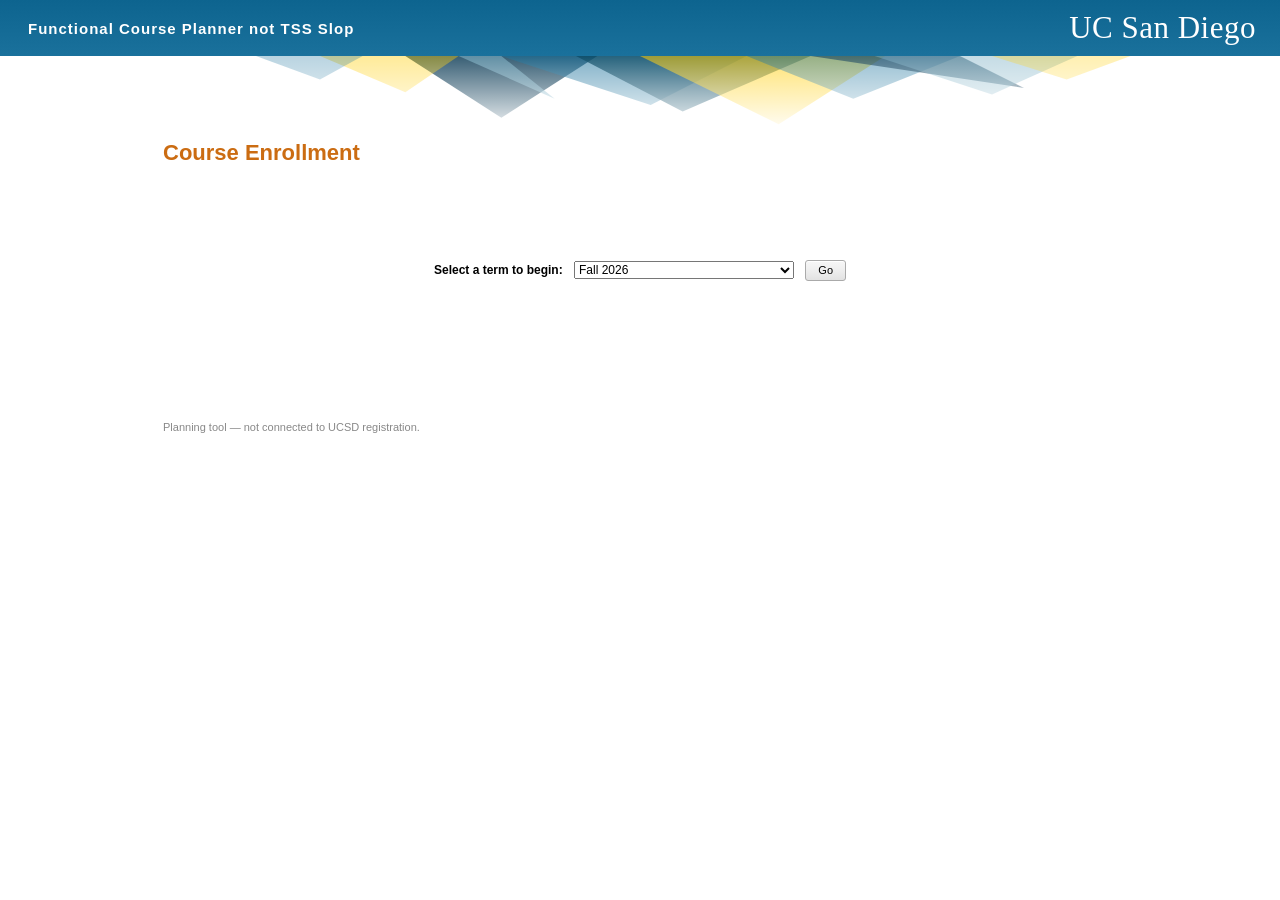
<file: index.html>
<!DOCTYPE html>
<html lang="en">
<head>
<meta charset="utf-8">
<title>WebReg — UCSD Course Planner</title>
<meta name="viewport" content="width=device-width, initial-scale=1">
<meta name="description" content="Plan your UCSD Fall 2026 schedule the classic WebReg way — real courses, professors, times, rooms, and seats.">
<meta property="og:title" content="WebReg">
<meta property="og:description" content="Plan your UCSD Fall 2026 schedule the classic WebReg way — real courses, professors, times, rooms, and seats.">
<meta property="og:type" content="website">
<meta property="og:url" content="https://sahirssharma.github.io/WebReg-Course-Planner/">
<meta property="og:image" content="https://sahirssharma.github.io/WebReg-Course-Planner/img/og-preview.png">
<meta property="og:image:width" content="1200">
<meta property="og:image:height" content="630">
<meta name="twitter:card" content="summary_large_image">
<meta name="twitter:title" content="WebReg">
<meta name="twitter:description" content="Plan your UCSD Fall 2026 schedule the classic WebReg way.">
<meta name="twitter:image" content="https://sahirssharma.github.io/WebReg-Course-Planner/img/og-preview.png">
<link rel="stylesheet" href="css/webreg.css">
</head>
<body>

<!-- ===== MY TRITONLINK chrome ===== -->
<div class="tl-banner">
  <span class="tl-brand">Functional Course Planner not TSS Slop</span>
  <span class="tl-wordmark">UC San Diego</span>
</div>
<div class="tl-shard">
  <svg viewBox="0 0 1200 74" preserveAspectRatio="xMidYMin slice" aria-hidden="true">
    <polygon points="380,0 560,0 470,58" fill="#14425C" opacity="0.85"/>
    <polygon points="470,0 700,0 610,46" fill="#1A719C" opacity="0.55"/>
    <polygon points="540,0 640,52 760,0" fill="#0A4A65" opacity="0.75"/>
    <polygon points="600,0 830,0 730,64" fill="#FFCD00" opacity="0.55"/>
    <polygon points="700,0 900,0 800,40" fill="#1A719C" opacity="0.45"/>
    <polygon points="300,0 430,0 380,34" fill="#FFCD00" opacity="0.4"/>
    <polygon points="760,0 960,30 900,0" fill="#14425C" opacity="0.6"/>
    <polygon points="430,0 520,40 470,0" fill="#7FB2C6" opacity="0.6"/>
    <polygon points="820,0 1010,0 930,36" fill="#7FB2C6" opacity="0.45"/>
    <polygon points="240,0 340,0 300,22" fill="#1A719C" opacity="0.3"/>
    <polygon points="930,0 1060,0 1000,22" fill="#FFCD00" opacity="0.3"/>
    <rect x="0" y="0" width="1200" height="74" fill="url(#fade)"/>
    <defs>
      <linearGradient id="fade" x1="0" y1="0" x2="0" y2="1">
        <stop offset="0" stop-color="#ffffff" stop-opacity="0"/>
        <stop offset="1" stop-color="#ffffff" stop-opacity="1"/>
      </linearGradient>
    </defs>
  </svg>
</div>

<div class="page">

  <!-- ===== screen 1: term select ===== -->
  <div id="screen-term">
    <h1 class="page-title">Course Enrollment</h1>
    <div class="term-pick">
      <b>Select a term to begin:</b>
      <select id="landing-term"></select>
      <button class="btn" id="btn-go">Go</button>
    </div>
  </div>

  <!-- ===== screen 2: main app ===== -->
  <div id="screen-main" hidden>
    <div class="hdr-row">
      <h1 class="page-title">Course Enrollment</h1>
      <div class="hdr-links">
        <a id="lnk-appt">Appointment time</a><span class="sep">|</span><a
          id="lnk-enrinfo"
          href="https://students.ucsd.edu/academics/enrollment/calendars/index.html"
          target="_blank" rel="noopener">Enrollment Information <span class="popout"></span></a>
        <span class="sep">|</span>
        <select id="term-switch"></select>
      </div>
    </div>

    <div class="status-line" id="status-line">
      Plan your courses — build and compare schedules. Everything is saved to your local schedule only.
    </div>

    <div id="conflict-banner" hidden></div>

    <!-- search -->
    <div class="search-panel">
      <div class="search-row">
        <div class="search-label">
          <b>Search for Classes:</b><br>
          <a id="lnk-adv">Advanced Search</a>
        </div>
        <span class="ac-wrap">
          <input id="q" placeholder="(e.g., BILD, BILD 3 or computer 3 )" autocomplete="off">
          <div id="ac" class="ac" hidden></div>
        </span>
        <button class="btn" id="btn-search">Search</button>
      </div>

      <div id="adv" class="adv" hidden>
        <table class="adv-left"><tbody>
          <tr>
            <td class="lab">Subject:</td>
            <td><div class="tokbox" id="subj-box" tabindex="0"><span class="placeholder">Select one or more</span></div></td>
          </tr>
          <tr><td class="lab">Course:</td>
              <td><input type="text" id="f-courseno" placeholder="Enter one or more"></td></tr>
          <tr><td class="lab">Instructor:</td>
              <td><input type="text" id="f-instructor" placeholder="Last, First"></td></tr>
          <tr><td class="lab">Title:</td>
              <td><input type="text" id="f-title"></td></tr>
          <tr><td class="lab">Section ID:</td>
              <td><input type="text" id="f-sectionid" placeholder="Enter one or more"></td></tr>
        </tbody></table>

        <div class="adv-right">
          <div class="so-hd">Show only</div>
          <table><tbody>
            <tr><td class="rowlab">Lower:</td>
                <td><label><input type="checkbox" class="rng" value="1-99">1-99</label></td>
                <td><label><input type="checkbox" class="rng" value="87,90">87,90</label></td>
                <td><label><input type="checkbox" class="rng" value="99">99</label></td></tr>
            <tr><td class="rowlab">Upper:</td>
                <td><label><input type="checkbox" class="rng" value="100-198">100-198</label></td>
                <td><label><input type="checkbox" class="rng" value="195">195</label></td>
                <td><label><input type="checkbox" class="rng" value="199">199</label></td></tr>
            <tr><td class="rowlab">Graduate:</td>
                <td><label><input type="checkbox" class="rng" value="200-297">200-297</label></td>
                <td><label><input type="checkbox" class="rng" value="298">298</label></td>
                <td><label><input type="checkbox" class="rng" value="299">299</label></td></tr>
            <tr><td></td>
                <td><label><input type="checkbox" class="rng" value="300+">300+</label></td>
                <td><label><input type="checkbox" class="rng" value="400+">400+</label></td>
                <td><label><input type="checkbox" class="rng" value="500+">500+</label></td></tr>
          </tbody></table>
          <div class="adv-days" style="margin-top:6px;">
            <b>Days:</b>
            <label><input type="checkbox" class="day" value="M">M</label>
            <label><input type="checkbox" class="day" value="Tu">Tu</label>
            <label><input type="checkbox" class="day" value="W">W</label>
            <label><input type="checkbox" class="day" value="Th">Th</label>
            <label><input type="checkbox" class="day" value="F">F</label>
            <label><input type="checkbox" class="day" value="Sa">Sa</label>
            <label><input type="checkbox" class="day" value="Su">Su</label>
          </div>
          <div class="adv-times">
            <b>Start:</b> <select id="f-start"></select>
            <b>End:</b> <select id="f-end"></select>
          </div>
          <div class="adv-open">
            <b>Only show sections with seats available:</b>
            <input type="checkbox" id="f-open">
          </div>
        </div>
        <div class="adv-btns">
          <button class="btn" id="btn-reset">Reset</button>
          <button class="btn" id="btn-search2">Search</button>
        </div>
      </div>
    </div>

    <!-- results -->
    <div id="results-region" class="results-region" hidden>
      <div class="results-toggle-row"><a id="lnk-toggle-results">Hide search result</a></div>
      <div id="results-inner">
        <div class="results-toolbar">
          Show <select id="page-size">
            <option>10</option><option>25</option><option>50</option><option>100</option>
          </select>
          <span id="pager"></span>
          <span class="found" id="found-count"></span>
        </div>
        <div class="results-panel">
          <div class="results-panel-hd">Search results and action
            <span class="round-toggle" id="panel-collapse">&#8211;</span>
          </div>
          <div id="results-body"></div>
        </div>
      </div>
    </div>

    <!-- my schedule -->
    <div class="sched-hdr">
      <b>My schedule:</b>
      <select id="sched-name"><option>Create new, copy, rename ...</option></select>
    </div>
    <div class="sched-area" id="sched-area">
      <div class="sched-tabs">
        <span class="tab active" data-view="list">List</span>
        <span class="tab" data-view="calendar">Calendar</span>
        <span class="tab" data-view="finals">Finals</span>
        <span class="sched-links">
          <a id="lnk-print">Print Schedule</a> |
          <a id="lnk-books" href="https://ucsandiegobookstore.com/" target="_blank"
             rel="noopener">View Book List <span class="popout popout-w"></span></a>
        </span>
      </div>
      <div id="view-list"></div>
      <div id="view-calendar" hidden></div>
      <div id="view-finals" hidden></div>
    </div>
  </div>

  <div class="planner-note">Planning tool &mdash; not connected to UCSD registration.</div>
</div>

<div class="chevrons" id="chevrons" hidden>
  <div class="chev up" id="chev-up" title="Search"></div>
  <div class="chev down" id="chev-down" title="My Schedule"></div>
</div>

<div id="modal-root" hidden></div>

<script src="js/localdb.js"></script>
<script src="js/webreg.js"></script>
</body>
</html>
</file>
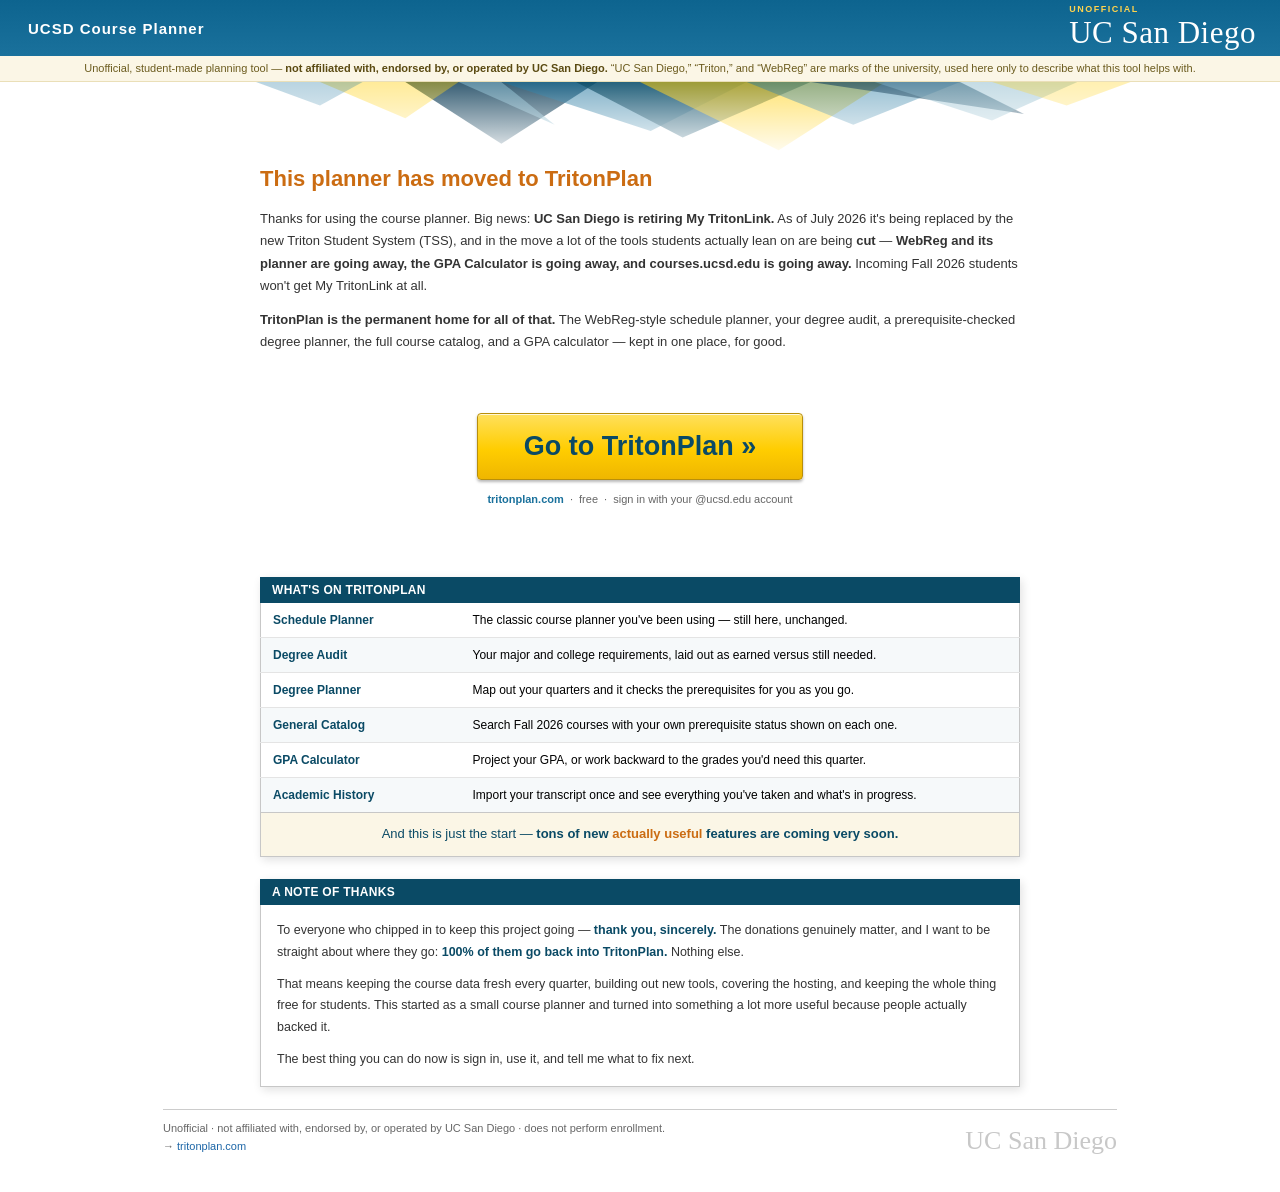
<file: site/index.html>
<!DOCTYPE html>
<html lang="en">
<head>
<meta charset="utf-8">
<title>UCSD Course Planner — now on TritonPlan</title>
<meta name="viewport" content="width=device-width, initial-scale=1">
<meta name="description" content="The Unofficial UCSD Course Planner has moved to TritonPlan — the same schedule planning plus your degree audit, a quarter-by-quarter planner, catalog, and GPA tools. Not affiliated with UC San Diego.">
<meta property="og:title" content="UCSD Course Planner — now on TritonPlan">
<meta property="og:description" content="The course planner has moved to TritonPlan. Sign in with your UCSD Google account for the schedule planner, degree audit, degree planner, catalog, and GPA tools.">
<meta property="og:type" content="website">
<meta property="og:url" content="https://tritonplan.com">
<link rel="stylesheet" href="css/webreg.css?v=aadfe542">
<!-- privacy-friendly page-open analytics (GoatCounter) -->
<script data-goatcounter="https://ssssss.goatcounter.com/count"
        async src="//gc.zgo.at/count.js"></script>
<style>
  .mig{ max-width:760px; margin:0 auto; }
  .mig-intro{ font-size:13px; line-height:1.7; color:#333; margin:12px 0 0; }
  .mig-cta{ text-align:center; margin:60px 0 72px; }
  .go-btn{
    display:inline-block; text-decoration:none;
    font-family:Arial,Helvetica,sans-serif; font-weight:bold; font-size:27px;
    color:#0A4A65; background:linear-gradient(#FFE05C,#FFCD00 55%,#EFB600);
    border:1px solid #b98f0a; border-radius:4px; padding:17px 46px;
    box-shadow:inset 0 1px 0 rgba(255,255,255,.75), 0 2px 3px rgba(0,0,0,.28);
  }
  .go-btn:hover{ background:linear-gradient(#FFD940,#F7C400 55%,#E4AD00); }
  .go-btn:active{ box-shadow:inset 0 2px 3px rgba(0,0,0,.25); }
  .go-sub{ margin-top:13px; font-size:11px; color:#666; }
  .go-url{ color:#1A719C; font-weight:bold; text-decoration:none; }
  .mig-panel{ margin:22px 0; box-shadow:2px 3px 9px rgba(0,0,0,.12); }
  .mig-hd{ background:#0A4A65; color:#fff; font-size:12px; font-weight:bold; letter-spacing:.3px; padding:6px 12px; }
  .feat{ width:100%; border-collapse:collapse; font-size:12px; background:#fff;
    border:1px solid #c7c7c7; border-top:none; }
  .feat td{ padding:8px 12px; border-top:1px solid #e4e4e4; vertical-align:top; line-height:1.5; }
  .feat tr:first-child td{ border-top:none; }
  .feat tr:nth-child(even){ background:#f6f9fa; }
  .feat .ft-name{ width:200px; font-weight:bold; color:#0A4A65; white-space:nowrap; }
  .mig-soon{ border:1px solid #c7c7c7; border-top:none; background:#fbf6e6;
    color:#0A4A65; font-size:13px; line-height:1.6; text-align:center; padding:11px 14px; }
  .mig-soon .soon-hl{ color:#CB6C12; }
  .mig-note{ border:1px solid #c7c7c7; border-top:none; background:#fff;
    padding:15px 16px; font-size:12.5px; line-height:1.75; color:#333; }
  .mig-note b{ color:#0A4A65; }
  .mig-note p{ margin:0 0 10px; }
  .mig-note p:last-child{ margin-bottom:0; }
</style>
</head>
<body>

<!-- ===== MY TRITONLINK chrome ===== -->
<div class="tl-banner">
  <span class="tl-brand">UCSD Course Planner</span>
  <span class="tl-wordmark"><span class="tl-unofficial">Unofficial</span>UC San Diego</span>
</div>
<div class="disclaimer-strip">
  Unofficial, student-made planning tool &mdash; <b>not affiliated with, endorsed by, or operated by UC San Diego.</b>
  &ldquo;UC San Diego,&rdquo; &ldquo;Triton,&rdquo; and &ldquo;WebReg&rdquo; are marks of the university, used here only to describe what this tool helps with.
</div>
<div class="tl-shard">
  <svg viewBox="0 0 1200 74" preserveAspectRatio="xMidYMin slice" aria-hidden="true">
    <polygon points="380,0 560,0 470,58" fill="#14425C" opacity="0.85"/>
    <polygon points="470,0 700,0 610,46" fill="#1A719C" opacity="0.55"/>
    <polygon points="540,0 640,52 760,0" fill="#0A4A65" opacity="0.75"/>
    <polygon points="600,0 830,0 730,64" fill="#FFCD00" opacity="0.55"/>
    <polygon points="700,0 900,0 800,40" fill="#1A719C" opacity="0.45"/>
    <polygon points="300,0 430,0 380,34" fill="#FFCD00" opacity="0.4"/>
    <polygon points="760,0 960,30 900,0" fill="#14425C" opacity="0.6"/>
    <polygon points="430,0 520,40 470,0" fill="#7FB2C6" opacity="0.6"/>
    <polygon points="820,0 1010,0 930,36" fill="#7FB2C6" opacity="0.45"/>
    <polygon points="240,0 340,0 300,22" fill="#1A719C" opacity="0.3"/>
    <polygon points="930,0 1060,0 1000,22" fill="#FFCD00" opacity="0.3"/>
    <rect x="0" y="0" width="1200" height="74" fill="url(#fade)"/>
    <defs>
      <linearGradient id="fade" x1="0" y1="0" x2="0" y2="1">
        <stop offset="0" stop-color="#ffffff" stop-opacity="0"/>
        <stop offset="1" stop-color="#ffffff" stop-opacity="1"/>
      </linearGradient>
    </defs>
  </svg>
</div>

<div class="page">
  <div class="mig">

    <h1 class="page-title">This planner has moved to TritonPlan</h1>
    <p class="mig-intro">
      Thanks for using the course planner. Big news: <b>UC San Diego is retiring My TritonLink.</b> As of July 2026
      it's being replaced by the new Triton Student System (TSS), and in the move a lot of the tools students actually
      lean on are being <b>cut</b> &mdash; <b>WebReg and its planner are going away, the GPA Calculator is going away,
      and courses.ucsd.edu is going away.</b> Incoming Fall 2026 students won't get My TritonLink at all.
    </p>
    <p class="mig-intro">
      <b>TritonPlan is the permanent home for all of that.</b> The WebReg-style schedule planner, your degree audit, a
      prerequisite-checked degree planner, the full course catalog, and a GPA calculator &mdash; kept in one place,
      for good.
    </p>

    <div class="mig-cta">
      <a class="go-btn" href="https://tritonplan.com">Go to TritonPlan &raquo;</a>
      <div class="go-sub">
        <a class="go-url" href="https://tritonplan.com">tritonplan.com</a>
        &nbsp;&middot;&nbsp; free &nbsp;&middot;&nbsp; sign in with your @ucsd.edu account
      </div>
    </div>

    <div class="mig-panel">
      <div class="mig-hd">WHAT'S ON TRITONPLAN</div>
      <table class="feat"><tbody>
        <tr><td class="ft-name">Schedule Planner</td><td>The classic course planner you've been using &mdash; still here, unchanged.</td></tr>
        <tr><td class="ft-name">Degree Audit</td><td>Your major and college requirements, laid out as earned versus still needed.</td></tr>
        <tr><td class="ft-name">Degree Planner</td><td>Map out your quarters and it checks the prerequisites for you as you go.</td></tr>
        <tr><td class="ft-name">General Catalog</td><td>Search Fall 2026 courses with your own prerequisite status shown on each one.</td></tr>
        <tr><td class="ft-name">GPA Calculator</td><td>Project your GPA, or work backward to the grades you'd need this quarter.</td></tr>
        <tr><td class="ft-name">Academic History</td><td>Import your transcript once and see everything you've taken and what's in progress.</td></tr>
      </tbody></table>
      <div class="mig-soon">And this is just the start &mdash; <b>tons of new <span class="soon-hl">actually useful</span> features are coming very soon.</b></div>
    </div>

    <div class="mig-panel">
      <div class="mig-hd">A NOTE OF THANKS</div>
      <div class="mig-note">
        <p>
          To everyone who chipped in to keep this project going &mdash; <b>thank you, sincerely.</b>
          The donations genuinely matter, and I want to be straight about where they go:
          <b>100% of them go back into TritonPlan.</b> Nothing else.
        </p>
        <p>
          That means keeping the course data fresh every quarter, building out new tools, covering the
          hosting, and keeping the whole thing free for students. This started as a small course planner
          and turned into something a lot more useful because people actually backed it.
        </p>
        <p>
          The best thing you can do now is sign in, use it, and tell me what to fix next.
        </p>
      </div>
    </div>

  </div>

  <div class="page-footer">
    <div>
      Unofficial &middot; not affiliated with, endorsed by, or operated by UC San Diego &middot; does not perform enrollment.<br>
      &rarr; <a href="https://tritonplan.com">tritonplan.com</a>
    </div>
    <div class="footer-wordmark">UC San Diego</div>
  </div>
</div>

</body>
</html>
</file>
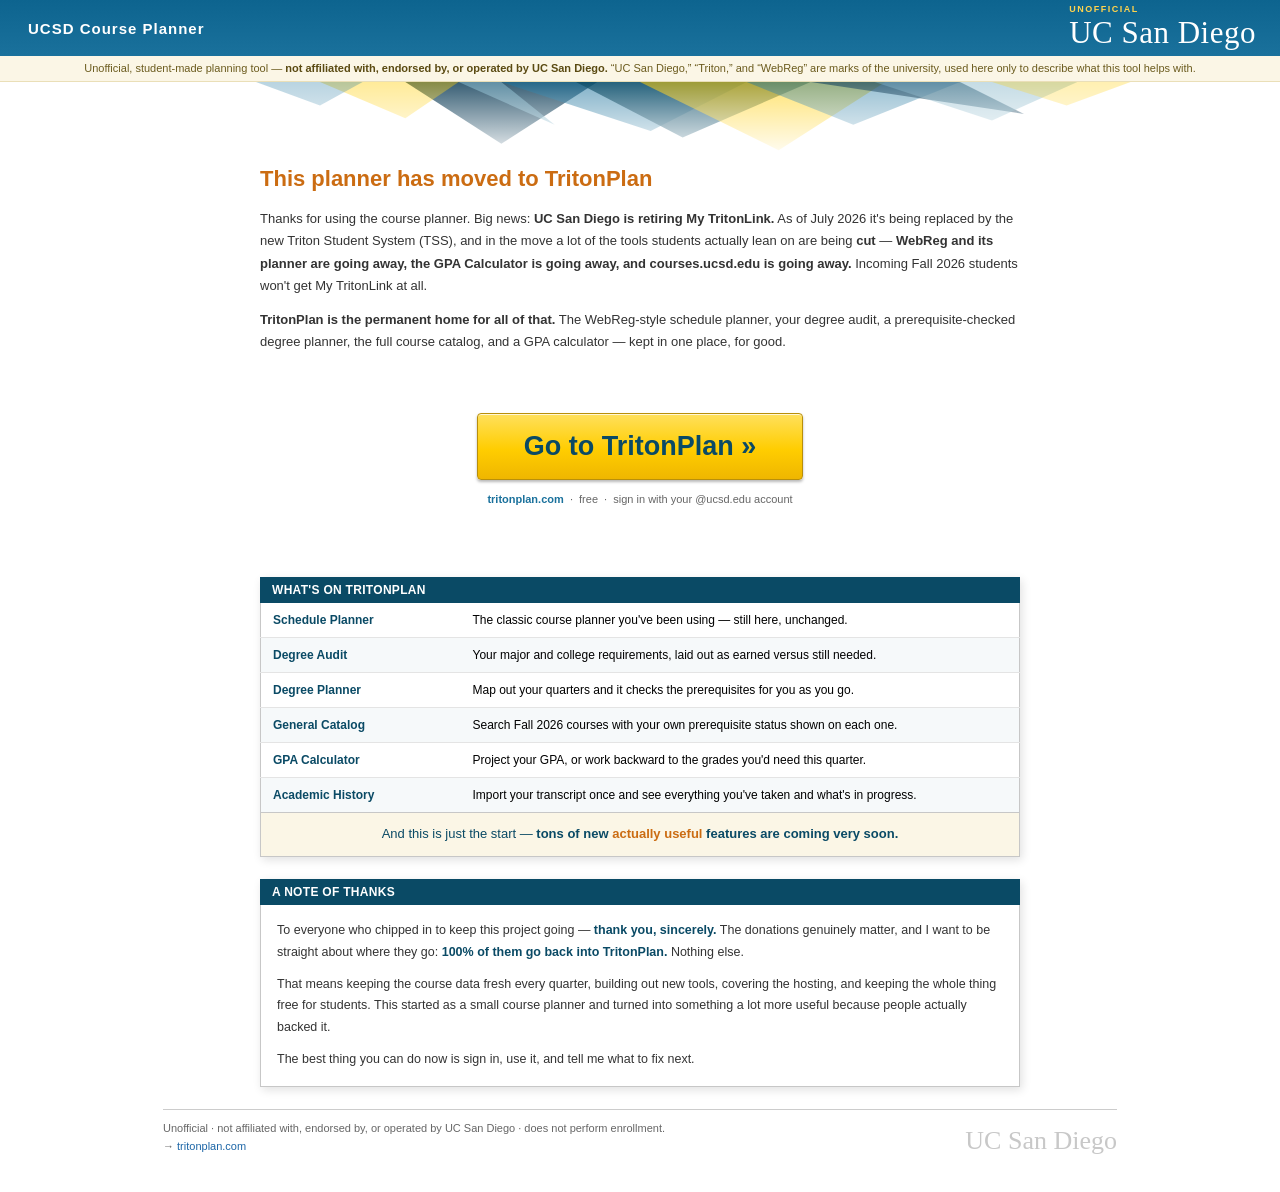
<file: templates/index.html>
<!DOCTYPE html>
<html lang="en">
<head>
<meta charset="utf-8">
<title>UCSD Course Planner — now on TritonPlan</title>
<meta name="viewport" content="width=device-width, initial-scale=1">
<meta name="description" content="The Unofficial UCSD Course Planner has moved to TritonPlan — the same schedule planning plus your degree audit, a quarter-by-quarter planner, catalog, and GPA tools. Not affiliated with UC San Diego.">
<meta property="og:title" content="UCSD Course Planner — now on TritonPlan">
<meta property="og:description" content="The course planner has moved to TritonPlan. Sign in with your UCSD Google account for the schedule planner, degree audit, degree planner, catalog, and GPA tools.">
<meta property="og:type" content="website">
<meta property="og:url" content="https://tritonplan.com">
<link rel="stylesheet" href="/static/css/webreg.css">
<!-- privacy-friendly page-open analytics (GoatCounter) -->
<script data-goatcounter="https://ssssss.goatcounter.com/count"
        async src="//gc.zgo.at/count.js"></script>
<style>
  .mig{ max-width:760px; margin:0 auto; }
  .mig-intro{ font-size:13px; line-height:1.7; color:#333; margin:12px 0 0; }
  .mig-cta{ text-align:center; margin:60px 0 72px; }
  .go-btn{
    display:inline-block; text-decoration:none;
    font-family:Arial,Helvetica,sans-serif; font-weight:bold; font-size:27px;
    color:#0A4A65; background:linear-gradient(#FFE05C,#FFCD00 55%,#EFB600);
    border:1px solid #b98f0a; border-radius:4px; padding:17px 46px;
    box-shadow:inset 0 1px 0 rgba(255,255,255,.75), 0 2px 3px rgba(0,0,0,.28);
  }
  .go-btn:hover{ background:linear-gradient(#FFD940,#F7C400 55%,#E4AD00); }
  .go-btn:active{ box-shadow:inset 0 2px 3px rgba(0,0,0,.25); }
  .go-sub{ margin-top:13px; font-size:11px; color:#666; }
  .go-url{ color:#1A719C; font-weight:bold; text-decoration:none; }
  .mig-panel{ margin:22px 0; box-shadow:2px 3px 9px rgba(0,0,0,.12); }
  .mig-hd{ background:#0A4A65; color:#fff; font-size:12px; font-weight:bold; letter-spacing:.3px; padding:6px 12px; }
  .feat{ width:100%; border-collapse:collapse; font-size:12px; background:#fff;
    border:1px solid #c7c7c7; border-top:none; }
  .feat td{ padding:8px 12px; border-top:1px solid #e4e4e4; vertical-align:top; line-height:1.5; }
  .feat tr:first-child td{ border-top:none; }
  .feat tr:nth-child(even){ background:#f6f9fa; }
  .feat .ft-name{ width:200px; font-weight:bold; color:#0A4A65; white-space:nowrap; }
  .mig-soon{ border:1px solid #c7c7c7; border-top:none; background:#fbf6e6;
    color:#0A4A65; font-size:13px; line-height:1.6; text-align:center; padding:11px 14px; }
  .mig-soon .soon-hl{ color:#CB6C12; }
  .mig-note{ border:1px solid #c7c7c7; border-top:none; background:#fff;
    padding:15px 16px; font-size:12.5px; line-height:1.75; color:#333; }
  .mig-note b{ color:#0A4A65; }
  .mig-note p{ margin:0 0 10px; }
  .mig-note p:last-child{ margin-bottom:0; }
</style>
</head>
<body>

<!-- ===== MY TRITONLINK chrome ===== -->
<div class="tl-banner">
  <span class="tl-brand">UCSD Course Planner</span>
  <span class="tl-wordmark"><span class="tl-unofficial">Unofficial</span>UC San Diego</span>
</div>
<div class="disclaimer-strip">
  Unofficial, student-made planning tool &mdash; <b>not affiliated with, endorsed by, or operated by UC San Diego.</b>
  &ldquo;UC San Diego,&rdquo; &ldquo;Triton,&rdquo; and &ldquo;WebReg&rdquo; are marks of the university, used here only to describe what this tool helps with.
</div>
<div class="tl-shard">
  <svg viewBox="0 0 1200 74" preserveAspectRatio="xMidYMin slice" aria-hidden="true">
    <polygon points="380,0 560,0 470,58" fill="#14425C" opacity="0.85"/>
    <polygon points="470,0 700,0 610,46" fill="#1A719C" opacity="0.55"/>
    <polygon points="540,0 640,52 760,0" fill="#0A4A65" opacity="0.75"/>
    <polygon points="600,0 830,0 730,64" fill="#FFCD00" opacity="0.55"/>
    <polygon points="700,0 900,0 800,40" fill="#1A719C" opacity="0.45"/>
    <polygon points="300,0 430,0 380,34" fill="#FFCD00" opacity="0.4"/>
    <polygon points="760,0 960,30 900,0" fill="#14425C" opacity="0.6"/>
    <polygon points="430,0 520,40 470,0" fill="#7FB2C6" opacity="0.6"/>
    <polygon points="820,0 1010,0 930,36" fill="#7FB2C6" opacity="0.45"/>
    <polygon points="240,0 340,0 300,22" fill="#1A719C" opacity="0.3"/>
    <polygon points="930,0 1060,0 1000,22" fill="#FFCD00" opacity="0.3"/>
    <rect x="0" y="0" width="1200" height="74" fill="url(#fade)"/>
    <defs>
      <linearGradient id="fade" x1="0" y1="0" x2="0" y2="1">
        <stop offset="0" stop-color="#ffffff" stop-opacity="0"/>
        <stop offset="1" stop-color="#ffffff" stop-opacity="1"/>
      </linearGradient>
    </defs>
  </svg>
</div>

<div class="page">
  <div class="mig">

    <h1 class="page-title">This planner has moved to TritonPlan</h1>
    <p class="mig-intro">
      Thanks for using the course planner. Big news: <b>UC San Diego is retiring My TritonLink.</b> As of July 2026
      it's being replaced by the new Triton Student System (TSS), and in the move a lot of the tools students actually
      lean on are being <b>cut</b> &mdash; <b>WebReg and its planner are going away, the GPA Calculator is going away,
      and courses.ucsd.edu is going away.</b> Incoming Fall 2026 students won't get My TritonLink at all.
    </p>
    <p class="mig-intro">
      <b>TritonPlan is the permanent home for all of that.</b> The WebReg-style schedule planner, your degree audit, a
      prerequisite-checked degree planner, the full course catalog, and a GPA calculator &mdash; kept in one place,
      for good.
    </p>

    <div class="mig-cta">
      <a class="go-btn" href="https://tritonplan.com">Go to TritonPlan &raquo;</a>
      <div class="go-sub">
        <a class="go-url" href="https://tritonplan.com">tritonplan.com</a>
        &nbsp;&middot;&nbsp; free &nbsp;&middot;&nbsp; sign in with your @ucsd.edu account
      </div>
    </div>

    <div class="mig-panel">
      <div class="mig-hd">WHAT'S ON TRITONPLAN</div>
      <table class="feat"><tbody>
        <tr><td class="ft-name">Schedule Planner</td><td>The classic course planner you've been using &mdash; still here, unchanged.</td></tr>
        <tr><td class="ft-name">Degree Audit</td><td>Your major and college requirements, laid out as earned versus still needed.</td></tr>
        <tr><td class="ft-name">Degree Planner</td><td>Map out your quarters and it checks the prerequisites for you as you go.</td></tr>
        <tr><td class="ft-name">General Catalog</td><td>Search Fall 2026 courses with your own prerequisite status shown on each one.</td></tr>
        <tr><td class="ft-name">GPA Calculator</td><td>Project your GPA, or work backward to the grades you'd need this quarter.</td></tr>
        <tr><td class="ft-name">Academic History</td><td>Import your transcript once and see everything you've taken and what's in progress.</td></tr>
      </tbody></table>
      <div class="mig-soon">And this is just the start &mdash; <b>tons of new <span class="soon-hl">actually useful</span> features are coming very soon.</b></div>
    </div>

    <div class="mig-panel">
      <div class="mig-hd">A NOTE OF THANKS</div>
      <div class="mig-note">
        <p>
          To everyone who chipped in to keep this project going &mdash; <b>thank you, sincerely.</b>
          The donations genuinely matter, and I want to be straight about where they go:
          <b>100% of them go back into TritonPlan.</b> Nothing else.
        </p>
        <p>
          That means keeping the course data fresh every quarter, building out new tools, covering the
          hosting, and keeping the whole thing free for students. This started as a small course planner
          and turned into something a lot more useful because people actually backed it.
        </p>
        <p>
          The best thing you can do now is sign in, use it, and tell me what to fix next.
        </p>
      </div>
    </div>

  </div>

  <div class="page-footer">
    <div>
      Unofficial &middot; not affiliated with, endorsed by, or operated by UC San Diego &middot; does not perform enrollment.<br>
      &rarr; <a href="https://tritonplan.com">tritonplan.com</a>
    </div>
    <div class="footer-wordmark">UC San Diego</div>
  </div>
</div>

</body>
</html>
</file>
<file: css/webreg.css>
/* WebReg Revival — classic UCSD WebReg 2.0 skin (2015 chrome).
   Colors + metrics from docs/research/UI_SPEC.md (pixel-sampled). */

* { margin: 0; padding: 0; box-sizing: border-box; }

html, body {
  background: #fff;
  font-family: Arial, Helvetica, sans-serif;
  font-size: 12px;
  color: #000;
}

a { color: #1B65A6; font-weight: bold; text-decoration: none; cursor: pointer; }
a:hover { text-decoration: underline; }

b, strong { font-weight: bold; }

button, select, input { font-family: Arial, Helvetica, sans-serif; font-size: 12px; }

/* ------------------------------------------------ classic gray buttons */
.btn {
  display: inline-block;
  padding: 2px 12px;
  font-size: 11px;
  color: #000;
  background: linear-gradient(#f7f7f7, #efefef 45%, #e2e2e2);
  border: 1px solid #aaa;
  border-radius: 3px;
  box-shadow: inset 0 1px 0 #fff;
  cursor: pointer;
  line-height: 15px;
  vertical-align: middle;
}
.btn:hover:not(:disabled) { background: linear-gradient(#efefef, #e4e4e4 45%, #d5d5d5); }
.btn:active:not(:disabled) { background: #ddd; box-shadow: inset 0 1px 2px rgba(0,0,0,.15); }
.btn:disabled { color: #aaa; cursor: default; }
.btn-sm { padding: 0 7px; font-size: 10px; line-height: 14px; }
/* a section already on the schedule: dark, non-interactive "Planned" chip */
.planned-chip {
  background: #0A4A65;
  color: #fff;
  border-color: #06384d;
  box-shadow: none;
  cursor: default;
  font-weight: bold;
}
.planned-chip:hover { background: #0A4A65; }

/* ------------------------------------------------ TritonLink banner */
.tl-banner {
  height: 56px;
  background: linear-gradient(#0D648F, #1A719C);
  color: #fff;
  display: flex;
  align-items: center;
  justify-content: space-between;
  padding: 0 24px 0 28px;
}
.tl-brand {
  font-size: 15px;
  font-weight: bold;
  letter-spacing: 1px;
  white-space: nowrap;
}
.tl-wordmark {
  font-family: Garamond, 'EB Garamond', 'Times New Roman', serif;
  font-size: 31px;
  letter-spacing: 0.5px;
  white-space: nowrap;
}

/* pale-blue nav tab strip */
.tl-nav {
  background: linear-gradient(#e8eef2, #c9d6de 80%, #b9c9d3);
  border-bottom: 1px solid #a8bcc7;
  height: 29px;
  padding-left: 24px;
}
.tl-nav ul { list-style: none; height: 29px; display: flex; }
.tl-nav li {
  position: relative;
  height: 29px;
  line-height: 29px;
  padding: 0 14px;
  font-size: 11px;
  color: #14304d;
  border-right: 1px solid #aabfca;
  white-space: nowrap;
}
.tl-nav li:first-child { border-left: 1px solid #aabfca; }
.tl-nav li a { color: #14304d; font-weight: normal; }
.tl-nav li a:hover { text-decoration: underline; }
.tl-nav li.active {
  background: #fff;
  border-radius: 6px 6px 0 0;
  margin-top: 0;
  font-weight: bold;
}
.tl-nav li.active a { font-weight: bold; }
.tl-nav li.active::before {
  content: "";
  position: absolute;
  left: 8px; right: 8px; top: 3px;
  border-top: 2px solid #1A719C;
  border-radius: 50% 50% 0 0 / 100% 100% 0 0;
  height: 4px;
}

/* decorative shard strip (abstract triangles + fade to white) */
.tl-shard { height: 74px; overflow: hidden; background: #fff; }
.tl-shard svg { display: block; width: 100%; height: 74px; }

/* ------------------------------------------------ page frame */
.page {
  max-width: 990px;
  margin: 0 auto;
  padding: 4px 18px 0;
  background: #fff;
  position: relative;
}

.page-title {
  color: #CB6C12;
  font-size: 22px;
  font-weight: bold;
  padding: 6px 0 4px;
}

.hdr-row {
  display: flex;
  align-items: baseline;
  justify-content: space-between;
  flex-wrap: wrap;
}
.hdr-links { font-size: 12px; white-space: nowrap; }
.hdr-links .sep { color: #333; font-weight: normal; margin: 0 4px; }
.hdr-links select { min-width: 220px; }

.status-line { margin: 14px 0 4px; font-size: 12px; }

/* external-link glyphs removed per feedback — kept as no-ops so markup is safe */
.popout, .popout-w { display: none; }

/* ------------------------------------------------ term-select screen */
.term-pick {
  text-align: center;
  margin: 90px 0 140px;
  font-size: 12px;
}
.term-pick select { min-width: 220px; margin: 0 8px; }

/* ------------------------------------------------ search panel */
.search-panel { margin-top: 16px; }
.search-row { display: flex; align-items: flex-start; }
.search-label { width: 150px; line-height: 1.35; }
.search-label b { font-size: 13px; }
.search-label a { font-weight: normal; font-size: 11px; color: #1B65A6; }
.ac-wrap { position: relative; margin: 0 10px 0 4px; }
#q {
  width: 320px;
  padding: 3px 5px;
  border: 1px solid #aaa;
  color: #000;
}
#q::placeholder { color: #999; }
.ac {
  position: absolute;
  left: 0; top: 100%;
  min-width: 320px;
  max-height: 210px;
  overflow-y: auto;
  background: #fff;
  border: 1px solid #999;
  z-index: 40;
  box-shadow: 2px 3px 6px rgba(0,0,0,.2);
}
.ac div { padding: 3px 6px; cursor: pointer; font-size: 11px; white-space: nowrap; }
.ac div:hover, .ac div.sel { background: #e8f0f6; }
.ac u { text-decoration: underline; }

/* advanced search */
.adv {
  margin: 14px 0 4px 20px;
  display: flex;
  gap: 46px;
  flex-wrap: wrap;
}
.adv[hidden] { display: none; }
.adv-left td { padding: 3px 4px; vertical-align: top; font-size: 12px; }
.adv-left td.lab { text-align: right; font-weight: bold; white-space: nowrap; padding-top: 6px; }
.adv-left input[type=text] {
  width: 250px; padding: 2px 4px; border: 1px solid #aaa;
}
.adv-left input::placeholder { color: #999; }
.adv-right { font-size: 12px; }
.adv-right .so-hd { font-weight: bold; margin-bottom: 4px; }
.adv-right table td { padding: 2px 6px 2px 0; white-space: nowrap; }
.adv-right .rowlab { text-align: right; font-weight: bold; padding-right: 6px; }
.adv-right label { font-weight: normal; margin-right: 10px; }
.adv-right input[type=checkbox] { vertical-align: -2px; margin-right: 2px; }
.adv-days label { margin-right: 8px; }
.adv-times { margin: 6px 0; }
.adv-times select { margin: 0 12px 0 4px; }
.adv-open { margin: 6px 0; }
.adv-btns { width: 100%; text-align: center; margin: 10px 0 2px; }
.adv-btns .btn { margin: 0 4px; min-width: 62px; }

/* subject token multi-select */
.tokbox {
  width: 250px;
  min-height: 46px;
  max-height: 120px;
  overflow-y: auto;
  border: 1px solid #aaa;
  background: #fff;
  padding: 2px;
  cursor: text;
}
.tokbox .placeholder { color: #999; padding: 2px 3px; display: inline-block; }
.tok {
  display: inline-block;
  background: linear-gradient(#f5f5f5, #e4e4e4);
  border: 1px solid #bbb;
  border-radius: 3px;
  padding: 1px 5px;
  margin: 1px 2px;
  font-size: 11px;
  cursor: pointer;
  white-space: normal;
}
.tok .x { color: #666; font-weight: bold; margin-right: 3px; }
.tok:hover { border-color: #888; }
.tokdrop {
  position: absolute;
  background: #fff;
  border: 1px solid #999;
  max-height: 200px;
  overflow-y: auto;
  z-index: 50;
  min-width: 250px;
  box-shadow: 2px 3px 6px rgba(0,0,0,.2);
}
.tokdrop input {
  width: 100%; border: none; border-bottom: 1px solid #ccc; padding: 3px 5px; outline: none;
}
.tokdrop div.opt { padding: 2px 6px; font-size: 11px; cursor: pointer; white-space: nowrap; }
.tokdrop div.opt:hover { background: #e8f0f6; }

/* ------------------------------------------------ results */
.results-toggle-row { text-align: right; margin: 8px 0 2px; }
.results-toggle-row a { font-weight: normal; font-size: 12px; }

.results-toolbar { margin: 4px 0 6px; font-size: 12px; display: flex; align-items: center; }
.results-toolbar .found { font-weight: bold; margin-left: 26px; font-size: 13px; }
.results-toolbar select { margin: 0 10px 0 6px; }

.pg {
  display: inline-block;
  min-width: 24px;
  padding: 0 5px;
  height: 21px;
  line-height: 21px;
  text-align: center;
  background: #0A4A65;
  color: #fff;
  font-size: 11px;
  font-weight: bold;
  margin-right: 3px;
  cursor: pointer;
  user-select: none;
}
.pg.arrow { background: none; color: #0A4A65; font-size: 13px; min-width: 14px; padding: 0 2px; }
.pg.cur { background: #fff; color: #000; border: 1px solid #0A4A65; line-height: 19px; cursor: default; }
.pg.off { opacity: .45; cursor: default; }

.results-panel { border: 1px solid #c7c7c7; margin-bottom: 12px; }
.results-panel-hd {
  background: linear-gradient(#f4f4f4, #e4e4e4);
  border-bottom: 1px solid #c7c7c7;
  font-weight: bold;
  font-size: 11px;
  padding: 5px 8px;
  position: relative;
}
.round-toggle {
  position: absolute;
  right: 8px; top: 3px;
  width: 15px; height: 15px;
  border-radius: 50%;
  background: #1B65A6;
  color: #fff;
  text-align: center;
  line-height: 14px;
  font-size: 11px;
  font-weight: bold;
  cursor: pointer;
}

/* course drawers */
.drawer { border-top: 1px solid #c7c7c7; }
.drawer:first-child { border-top: none; }
.drawer-hd {
  background: linear-gradient(#f0f0f0, #e2e2e2);
  padding: 5px 8px;
  font-size: 11px;
  cursor: pointer;
  display: flex;
  align-items: center;
}
.drawer-hd:hover { background: linear-gradient(#eaeaea, #dadada); }
.tri {
  display: inline-block;
  width: 0; height: 0;
  border-top: 5px solid transparent;
  border-bottom: 5px solid transparent;
  border-left: 7px solid #333;
  margin-right: 8px;
}
.drawer.open .tri {
  border-left: 5px solid transparent;
  border-right: 5px solid transparent;
  border-top: 7px solid #333;
  border-bottom: none;
  margin-top: 2px;
}
.drawer-code { font-weight: bold; min-width: 86px; }
.drawer-title { border-left: 1px solid #bbb; padding-left: 10px; }
.drawer-body { background: #fff; padding: 0 6px 8px; overflow-x: auto; }

.course-links {
  text-align: right;
  background: #ddeef1;
  border: 1px solid #c9dde2;
  border-bottom: none;
  padding: 3px 6px;
  font-size: 11px;
}
.course-links a { font-weight: bold; }

table.sec-table {
  width: 100%;
  border-collapse: collapse;
  font-size: 11px;
}
.sec-table th {
  background: linear-gradient(#eee, #d0d0d0);
  border: 1px solid #c7c7c7;
  padding: 3px 4px;
  font-weight: bold;
  text-align: center;
}
.sec-table td {
  border: 1px solid #dcdcdc;
  padding: 3px 4px;
  text-align: center;
  vertical-align: middle;
  background: #fff;
}
.sec-table tr.finalrow td { border-top: 1px solid #c7c7c7; }
.sec-table .final-lab { font-weight: bold; }
.sec-table .final-date { text-align: right; padding-right: 10px; }
.sec-table .full-red { color: #C00; font-weight: bold; white-space: nowrap; }
.sec-table .noterow td {
  text-align: left;
  background: #f4f9fb;
  color: #333;
}
.sec-table .cancelled { color: #C00; }
.mailico { color: #1B65A6; font-size: 10px; }
.bookico {
  display: inline-block;
  width: 12px; height: 11px;
  background: linear-gradient(105deg, #a02020 55%, #7d1414 55%);
  border-radius: 1px 3px 3px 1px;
  border-left: 2px solid #d8d8d8;
  vertical-align: -1px;
}
.sec-table .act .btn { margin: 1px 2px; }

/* ------------------------------------------------ My Schedule */
.sched-hdr {
  display: flex;
  justify-content: flex-end;
  align-items: center;
  gap: 8px;
  margin: 18px 0 6px;
}
.sched-hdr b { font-size: 13px; }
.sched-hdr select { min-width: 210px; color: #777; }

.sched-tabs {
  background: #0A4A65;
  padding: 5px 10px 0 6px;
  display: flex;
  align-items: flex-end;
  min-height: 30px;
}
.tab {
  display: inline-block;
  background: linear-gradient(#d3dde2, #b6c7cf);
  color: #14304d;
  font-weight: bold;
  font-size: 12px;
  padding: 5px 18px;
  margin: 0 4px 0 0;
  border-radius: 5px 5px 0 0;
  border: 1px solid #8ba4b0;
  border-bottom: none;
  cursor: pointer;
}
.tab.active { background: #fff; color: #CB6C12; }
.sched-links {
  margin-left: auto;
  color: #fff;
  font-weight: bold;
  font-size: 12px;
  padding-bottom: 6px;
}
.sched-links a { color: #fff; }

/* list view */
table.list-table {
  width: 100%;
  border-collapse: collapse;
  font-size: 11px;
  border: 1px solid #0A4A65;
}
.list-table th {
  background: linear-gradient(#eee, #d0d0d0);
  border: 1px solid #c7c7c7;
  padding: 4px 4px;
  font-weight: bold;
  text-align: center;
}
.list-table td {
  border: 1px solid #cfcfcf;
  padding: 4px 4px;
  text-align: center;
  vertical-align: middle;
}
.list-table td.l { text-align: left; }
tr.row-enrolled td { background: #41788D; color: #fff; border-color: #35657a; }
tr.row-waitlisted td { background: #CEEBEE; color: #000; border-color: #b2d8dc; }
tr.row-planned td { background: #fff; color: #888; }
.list-table .act { white-space: nowrap; }
.list-table .act .btn { margin: 0 2px; color: #000; }
.list-empty { padding: 14px; font-size: 11px; color: #444; border: 1px solid #0A4A65; border-top: none; }

/* calendar view */
.cal-wrap { border: 1px solid #0A4A65; overflow-x: auto; }
.cal-grid { display: flex; min-width: 700px; }
.cal-gutter { width: 46px; flex: none; background: #0A4A65; }
.cal-gutter .gh {
  height: 48px;
  color: #fff;
  font-size: 11px;
  font-weight: bold;
  text-align: right;
  padding: 2px 6px 0 0;
}
.cal-gutter .gh0 { height: 30px; }
.cal-col { flex: 1 1 0; min-width: 0; position: relative; border-left: 1px solid #c9d6dc; }
.cal-col-hd {
  height: 30px;
  line-height: 30px;
  background: #0A4A65;
  color: #fff;
  font-weight: bold;
  font-size: 12px;
  text-align: center;
  white-space: nowrap;
  overflow: hidden;
}
.cal-col-hd small { font-weight: bold; display: block; line-height: 12px; padding-top: 2px; font-size: 11px; }
.cal-col-hd.two { line-height: 13px; padding-top: 1px; }
.cal-body {
  position: relative;
  background:
    repeating-linear-gradient(
      to bottom,
      #fff 0, #fff 23px,
      #eef3f5 23px, #eef3f5 24px,
      #fff 24px, #fff 47px,
      #d7e2e7 47px, #d7e2e7 48px);
}
.cal-block {
  position: absolute;
  left: 2px; right: 2px;
  background: #41788D;
  border: 1px solid #2e5a6c;
  color: #fff;
  font-size: 10px;
  overflow: hidden;
  z-index: 5;
}
.cal-block .strip {
  background: rgba(10,74,101,.85);
  padding: 1px 3px;
  display: flex;
  justify-content: space-between;
  font-size: 9px;
  overflow: hidden;
}
.cal-block .strip span { white-space: nowrap; }
.cal-block .bl { text-align: center; line-height: 12px; padding: 1px 2px; }
.cal-block .bcode { font-weight: bold; font-size: 11px; }
.cal-block .bbtns { text-align: center; padding: 2px 0 3px; white-space: nowrap; }
.cal-block .bbtns .btn-sm { padding: 1px 5px; font-size: 10px; margin: 0 1px; }
.cal-block .bdate { font-style: italic; font-weight: bold; }
/* Short blocks would clip the Remove/Change buttons — reveal the full block
   on hover (auto height, nothing cut off), lifted above its neighbours. */
.cal-block:hover {
  height: auto !important;
  min-height: 92px;
  overflow: visible;
  z-index: 60 !important;
  box-shadow: 0 2px 8px rgba(0,0,0,.35);
}
.cal-block.wl { background: #CEEBEE; color: #04303f; border-color: #9cc5cc; }
.cal-block.wl .strip { background: #a5cfd6; color: #04303f; }
.cal-block.pl {
  background: #f3f7f8;
  color: #567;
  border: 1px dashed #8aa4af;
}
.cal-block.pl .strip { background: #dbe6ea; color: #456; }
.cal-block.conflict { border: 2px solid #C00; }
.cal-unsched {
  border-top: 1px solid #c9d6dc;
  padding: 5px 8px;
  font-size: 11px;
  background: #f6f9fa;
}
.cal-unsched b { margin-right: 8px; }
.cal-unsched .us-item { margin-right: 18px; white-space: nowrap; }

/* conflict banner */
.conflict-banner {
  background: #F9EBEB;
  border: 1px solid #C00;
  border-radius: 6px;
  padding: 10px 14px;
  margin: 14px 0;
  font-size: 12px;
}
.conflict-banner .hd { color: #C00; font-weight: bold; margin-bottom: 6px; }
.conflict-banner ul { margin: 0 0 8px 30px; }
.conflict-banner li { margin: 2px 0; }
.warn-tri {
  display: inline-block;
  width: 0; height: 0;
  border-left: 7px solid transparent;
  border-right: 7px solid transparent;
  border-bottom: 12px solid #C00;
  margin-right: 6px;
  vertical-align: -1px;
}
.warn-tri.yellow { border-bottom-color: #e0a010; }

/* ------------------------------------------------ dialogs */
#modal-root {
  position: fixed;
  inset: 0;
  z-index: 100;
}
.modal-box {
  position: absolute;
  left: 50%;
  top: 90px;
  transform: translateX(-50%);
  width: 760px;
  max-width: 94vw;
  max-height: calc(100vh - 120px);
  overflow-y: auto;
  background: #fff;
  border: 1px solid #999;
  box-shadow: 3px 5px 18px rgba(0,0,0,.35);
}
.modal-title {
  background: linear-gradient(#f4f4f4, #e6e6e6);
  border-bottom: 1px solid #ccc;
  height: 26px;
}
.modal-body { padding: 18px 22px 16px; }
.modal-h { font-weight: bold; font-size: 13px; margin-bottom: 12px; }
.modal-btns { text-align: right; padding: 16px 4px 2px; }
.modal-btns .btn { margin-left: 10px; min-width: 64px; }

table.confirm-table {
  border-collapse: collapse;
  font-size: 11px;
  width: 100%;
}
.confirm-table th, .confirm-table td {
  border: 1px solid #999;
  padding: 4px 6px;
  text-align: center;
}
.confirm-table th { background: #fff; font-weight: bold; }
.confirm-table td { background: #fff; }

.result-green {
  border: 2px solid #7BB661;
  border-radius: 8px;
  background: #f2f9ee;
  padding: 10px 14px;
  font-size: 13px;
}
.result-green .hd { color: #2e8540; font-weight: bold; margin-bottom: 4px; }
.ok-circ {
  display: inline-block;
  width: 15px; height: 15px;
  border-radius: 50%;
  background: #2e8540;
  color: #fff;
  text-align: center;
  line-height: 15px;
  font-size: 11px;
  margin-right: 6px;
}
.result-red {
  border: 1px solid #C00;
  border-radius: 8px;
  background: #F9EBEB;
  padding: 10px 14px;
  font-size: 12px;
}
.result-red .hd { color: #C00; font-weight: bold; margin-bottom: 6px; }
.alert-yellow {
  border: 1px solid #d8c27a;
  border-radius: 6px;
  background: #FEF8E3;
  padding: 8px 12px;
  font-size: 12px;
  margin-bottom: 12px;
}
.alert-yellow .hd { color: #b06d10; font-weight: bold; margin-bottom: 4px; }
.alert-yellow .red { color: #C00; font-weight: bold; }
.alert-yellow ul { margin: 4px 0 4px 26px; }

/* appointment modal */
.appt-cols { display: flex; gap: 60px; padding: 6px 4px 4px; }
.appt-cols b { display: block; margin-bottom: 6px; }
.appt-cols div.col { font-size: 12px; line-height: 1.6; }

/* ------------------------------------------------ footer */
.planner-note {
  color: #888;
  font-size: 11px;
  margin: 26px 0 4px;
}
.page-footer {
  border-top: 1px solid #ccc;
  margin-top: 6px;
  padding: 10px 0 30px;
  display: flex;
  justify-content: space-between;
  color: #666;
  font-size: 11px;
  line-height: 1.6;
}
.page-footer a { font-weight: normal; }
.footer-wordmark {
  font-family: Garamond, 'EB Garamond', 'Times New Roman', serif;
  font-size: 26px;
  color: #c8c8c8;
  white-space: nowrap;
}

/* right-edge scroll chevrons */
.chevrons {
  position: fixed;
  right: 14px;
  top: 300px;
  z-index: 30;
}
.chev {
  width: 34px; height: 22px;
  cursor: pointer;
  position: relative;
  margin-bottom: 16px;
}
.chev::before, .chev::after {
  content: "";
  position: absolute;
  top: 4px;
  width: 20px; height: 7px;
  background: #555;
}
.chev::before { left: 0; transform: rotate(-28deg); border-radius: 3px; }
.chev::after { right: 0; transform: rotate(28deg); border-radius: 3px; }
.chev.down::before { transform: rotate(28deg); }
.chev.down::after { transform: rotate(-28deg); }
.chev:hover::before, .chev:hover::after { background: #333; }

/* ------------------------------------------------ print */
@media print {
  .tl-banner, .tl-nav, .tl-shard, .search-panel, .results-toggle-row,
  .results-toolbar, .results-panel, .hdr-links, .status-line,
  .sched-hdr, .chevrons, .planner-note, .sched-links, #modal-root,
  .results-region { display: none !important; }
  .page { max-width: none; }
  * { -webkit-print-color-adjust: exact; print-color-adjust: exact; }
}
</file>
<file: site/css/webreg.css>
/* WebReg Revival — classic UCSD WebReg 2.0 skin (2015 chrome).
   Colors + metrics from docs/research/UI_SPEC.md (pixel-sampled). */

* { margin: 0; padding: 0; box-sizing: border-box; }

html, body {
  background: #fff;
  font-family: Arial, Helvetica, sans-serif;
  font-size: 12px;
  color: #000;
}

a { color: #1B65A6; font-weight: bold; text-decoration: none; cursor: pointer; }
a:hover { text-decoration: underline; }

b, strong { font-weight: bold; }

button, select, input { font-family: Arial, Helvetica, sans-serif; font-size: 12px; }

/* ------------------------------------------------ classic gray buttons */
.btn {
  display: inline-block;
  padding: 2px 12px;
  font-size: 11px;
  color: #000;
  background: linear-gradient(#f7f7f7, #efefef 45%, #e2e2e2);
  border: 1px solid #aaa;
  border-radius: 3px;
  box-shadow: inset 0 1px 0 #fff;
  cursor: pointer;
  line-height: 15px;
  vertical-align: middle;
}
.btn:hover:not(:disabled) { background: linear-gradient(#efefef, #e4e4e4 45%, #d5d5d5); }
.btn:active:not(:disabled) { background: #ddd; box-shadow: inset 0 1px 2px rgba(0,0,0,.15); }
.btn:disabled { color: #aaa; cursor: default; }
.btn-sm { padding: 0 7px; font-size: 10px; line-height: 14px; }
/* a section already on the schedule: dark, non-interactive "Planned" chip */
.planned-chip {
  background: #0A4A65;
  color: #fff;
  border-color: #06384d;
  box-shadow: none;
  cursor: default;
  font-weight: bold;
}
.planned-chip:hover { background: #0A4A65; }

/* ------------------------------------------------ TritonLink banner */
.tl-banner {
  height: 56px;
  background: linear-gradient(#0D648F, #1A719C);
  color: #fff;
  display: flex;
  align-items: center;
  justify-content: space-between;
  padding: 0 24px 0 28px;
}
.tl-brand {
  font-size: 15px;
  font-weight: bold;
  letter-spacing: 1px;
  white-space: nowrap;
}
.tl-wordmark {
  font-family: Garamond, 'EB Garamond', 'Times New Roman', serif;
  font-size: 31px;
  letter-spacing: 0.5px;
  white-space: nowrap;
}

/* "Unofficial" tag riding above the UC San Diego wordmark */
.tl-unofficial {
  display: block;
  font-family: Arial, Helvetica, sans-serif;
  font-size: 9px;
  font-weight: bold;
  letter-spacing: 1.5px;
  text-transform: uppercase;
  color: #ffd34d;
  line-height: 1;
  margin-bottom: 1px;
}

/* clear affiliation disclaimer under the banner */
.disclaimer-strip {
  background: #fbf6e6;
  border-bottom: 1px solid #eadfb8;
  color: #6b5b1e;
  font-size: 11px;
  line-height: 1.4;
  text-align: center;
  padding: 5px 14px;
}
.disclaimer-strip b { color: #5a4a12; }

/* pale-blue nav tab strip */
.tl-nav {
  background: linear-gradient(#e8eef2, #c9d6de 80%, #b9c9d3);
  border-bottom: 1px solid #a8bcc7;
  height: 29px;
  padding-left: 24px;
}
.tl-nav ul { list-style: none; height: 29px; display: flex; }
.tl-nav li {
  position: relative;
  height: 29px;
  line-height: 29px;
  padding: 0 14px;
  font-size: 11px;
  color: #14304d;
  border-right: 1px solid #aabfca;
  white-space: nowrap;
}
.tl-nav li:first-child { border-left: 1px solid #aabfca; }
.tl-nav li a { color: #14304d; font-weight: normal; }
.tl-nav li a:hover { text-decoration: underline; }
.tl-nav li.active {
  background: #fff;
  border-radius: 6px 6px 0 0;
  margin-top: 0;
  font-weight: bold;
}
.tl-nav li.active a { font-weight: bold; }
.tl-nav li.active::before {
  content: "";
  position: absolute;
  left: 8px; right: 8px; top: 3px;
  border-top: 2px solid #1A719C;
  border-radius: 50% 50% 0 0 / 100% 100% 0 0;
  height: 4px;
}

/* decorative shard strip (abstract triangles + fade to white) */
.tl-shard { height: 74px; overflow: hidden; background: #fff; }
.tl-shard svg { display: block; width: 100%; height: 74px; }

/* ------------------------------------------------ page frame */
.page {
  max-width: 990px;
  margin: 0 auto;
  padding: 4px 18px 0;
  background: #fff;
  position: relative;
}

.page-title {
  color: #CB6C12;
  font-size: 22px;
  font-weight: bold;
  padding: 6px 0 4px;
}

.hdr-row {
  display: flex;
  align-items: baseline;
  justify-content: space-between;
  flex-wrap: wrap;
}
.hdr-links { font-size: 12px; white-space: nowrap; }
.hdr-links .sep { color: #333; font-weight: normal; margin: 0 4px; }
.hdr-links select { min-width: 220px; }

.status-line { margin: 14px 0 4px; font-size: 12px; }

/* external-link glyphs removed per feedback — kept as no-ops so markup is safe */
.popout, .popout-w { display: none; }

/* ------------------------------------------------ term-select screen */
.term-pick {
  text-align: center;
  margin: 90px 0 140px;
  font-size: 12px;
}
.term-pick select { min-width: 220px; margin: 0 8px; }

/* ------------------------------------------------ search panel */
.search-panel { margin-top: 16px; }
.search-row { display: flex; align-items: flex-start; }
.search-label { width: 150px; line-height: 1.35; }
.search-label b { font-size: 13px; }
.search-label a { font-weight: normal; font-size: 11px; color: #1B65A6; }
.ac-wrap { position: relative; margin: 0 10px 0 4px; }
#q {
  width: 320px;
  padding: 3px 5px;
  border: 1px solid #aaa;
  color: #000;
}
#q::placeholder { color: #999; }
.ac {
  position: absolute;
  left: 0; top: 100%;
  min-width: 320px;
  max-height: 210px;
  overflow-y: auto;
  background: #fff;
  border: 1px solid #999;
  z-index: 40;
  box-shadow: 2px 3px 6px rgba(0,0,0,.2);
}
.ac div { padding: 3px 6px; cursor: pointer; font-size: 11px; white-space: nowrap; }
.ac div:hover, .ac div.sel { background: #e8f0f6; }
.ac u { text-decoration: underline; }

/* advanced search */
.adv {
  margin: 14px 0 4px 20px;
  display: flex;
  gap: 46px;
  flex-wrap: wrap;
}
.adv[hidden] { display: none; }
.adv-left td { padding: 3px 4px; vertical-align: top; font-size: 12px; }
.adv-left td.lab { text-align: right; font-weight: bold; white-space: nowrap; padding-top: 6px; }
.adv-left input[type=text] {
  width: 250px; padding: 2px 4px; border: 1px solid #aaa;
}
.adv-left input::placeholder { color: #999; }
.adv-right { font-size: 12px; }
.adv-right .so-hd { font-weight: bold; margin-bottom: 4px; }
.adv-right table td { padding: 2px 6px 2px 0; white-space: nowrap; }
.adv-right .rowlab { text-align: right; font-weight: bold; padding-right: 6px; }
.adv-right label { font-weight: normal; margin-right: 10px; }
.adv-right input[type=checkbox] { vertical-align: -2px; margin-right: 2px; }
.adv-days label { margin-right: 8px; }
.adv-times { margin: 6px 0; }
.adv-times select { margin: 0 12px 0 4px; }
.adv-open { margin: 6px 0; }
.adv-btns { width: 100%; text-align: center; margin: 10px 0 2px; }
.adv-btns .btn { margin: 0 4px; min-width: 62px; }

/* subject token multi-select */
.tokbox {
  width: 250px;
  min-height: 46px;
  max-height: 120px;
  overflow-y: auto;
  border: 1px solid #aaa;
  background: #fff;
  padding: 2px;
  cursor: text;
}
.tokbox .placeholder { color: #999; padding: 2px 3px; display: inline-block; }
.tok {
  display: inline-block;
  background: linear-gradient(#f5f5f5, #e4e4e4);
  border: 1px solid #bbb;
  border-radius: 3px;
  padding: 1px 5px;
  margin: 1px 2px;
  font-size: 11px;
  cursor: pointer;
  white-space: normal;
}
.tok .x { color: #666; font-weight: bold; margin-right: 3px; }
.tok:hover { border-color: #888; }
.tokdrop {
  position: absolute;
  background: #fff;
  border: 1px solid #999;
  max-height: 200px;
  overflow-y: auto;
  z-index: 50;
  min-width: 250px;
  box-shadow: 2px 3px 6px rgba(0,0,0,.2);
}
.tokdrop input {
  width: 100%; border: none; border-bottom: 1px solid #ccc; padding: 3px 5px; outline: none;
}
.tokdrop div.opt { padding: 2px 6px; font-size: 11px; cursor: pointer; white-space: nowrap; }
.tokdrop div.opt:hover { background: #e8f0f6; }

/* ------------------------------------------------ results */
.results-toggle-row { text-align: right; margin: 8px 0 2px; }
.results-toggle-row a { font-weight: normal; font-size: 12px; }

.results-toolbar { margin: 4px 0 6px; font-size: 12px; display: flex; align-items: center; }
.results-toolbar .found { font-weight: bold; margin-left: 26px; font-size: 13px; }
.results-toolbar select { margin: 0 10px 0 6px; }

.pg {
  display: inline-block;
  min-width: 24px;
  padding: 0 5px;
  height: 21px;
  line-height: 21px;
  text-align: center;
  background: #0A4A65;
  color: #fff;
  font-size: 11px;
  font-weight: bold;
  margin-right: 3px;
  cursor: pointer;
  user-select: none;
}
.pg.arrow { background: none; color: #0A4A65; font-size: 13px; min-width: 14px; padding: 0 2px; }
.pg.cur { background: #fff; color: #000; border: 1px solid #0A4A65; line-height: 19px; cursor: default; }
.pg.off { opacity: .45; cursor: default; }

.results-panel { border: 1px solid #c7c7c7; margin-bottom: 12px; }
.results-panel-hd {
  background: linear-gradient(#f4f4f4, #e4e4e4);
  border-bottom: 1px solid #c7c7c7;
  font-weight: bold;
  font-size: 11px;
  padding: 5px 8px;
  position: relative;
}
.round-toggle {
  position: absolute;
  right: 8px; top: 3px;
  width: 15px; height: 15px;
  border-radius: 50%;
  background: #1B65A6;
  color: #fff;
  text-align: center;
  line-height: 14px;
  font-size: 11px;
  font-weight: bold;
  cursor: pointer;
}

/* course drawers */
.drawer { border-top: 1px solid #c7c7c7; }
.drawer:first-child { border-top: none; }
.drawer-hd {
  background: linear-gradient(#f0f0f0, #e2e2e2);
  padding: 5px 8px;
  font-size: 11px;
  cursor: pointer;
  display: flex;
  align-items: center;
}
.drawer-hd:hover { background: linear-gradient(#eaeaea, #dadada); }
.tri {
  display: inline-block;
  width: 0; height: 0;
  border-top: 5px solid transparent;
  border-bottom: 5px solid transparent;
  border-left: 7px solid #333;
  margin-right: 8px;
}
.drawer.open .tri {
  border-left: 5px solid transparent;
  border-right: 5px solid transparent;
  border-top: 7px solid #333;
  border-bottom: none;
  margin-top: 2px;
}
.drawer-code { font-weight: bold; min-width: 86px; }
.drawer-title { border-left: 1px solid #bbb; padding-left: 10px; }
.drawer-body { background: #fff; padding: 0 6px 8px; overflow-x: auto; }

.course-links {
  text-align: right;
  background: #ddeef1;
  border: 1px solid #c9dde2;
  border-bottom: none;
  padding: 3px 6px;
  font-size: 11px;
}
.course-links a { font-weight: bold; }

table.sec-table {
  width: 100%;
  border-collapse: collapse;
  font-size: 11px;
}
.sec-table th {
  background: linear-gradient(#eee, #d0d0d0);
  border: 1px solid #c7c7c7;
  padding: 3px 4px;
  font-weight: bold;
  text-align: center;
}
.sec-table td {
  border: 1px solid #dcdcdc;
  padding: 3px 4px;
  text-align: center;
  vertical-align: middle;
  background: #fff;
}
.sec-table tr.finalrow td { border-top: 1px solid #c7c7c7; }
.sec-table .final-lab { font-weight: bold; }
.sec-table .final-date { text-align: right; padding-right: 10px; }
.sec-table .full-red { color: #C00; font-weight: bold; white-space: nowrap; }
.sec-table .noterow td {
  text-align: left;
  background: #f4f9fb;
  color: #333;
}
.sec-table .cancelled { color: #C00; }
.mailico { color: #1B65A6; font-size: 10px; }
.bookico {
  display: inline-block;
  width: 12px; height: 11px;
  background: linear-gradient(105deg, #a02020 55%, #7d1414 55%);
  border-radius: 1px 3px 3px 1px;
  border-left: 2px solid #d8d8d8;
  vertical-align: -1px;
}
.sec-table .act .btn { margin: 1px 2px; }

/* ------------------------------------------------ My Schedule */
.sched-hdr {
  display: flex;
  justify-content: flex-end;
  align-items: center;
  gap: 8px;
  margin: 18px 0 6px;
}
.sched-hdr b { font-size: 13px; }
.sched-hdr select { min-width: 210px; color: #222; }
.sched-units {
  margin-right: auto;
  font-size: 12px;
  color: #444;
}
.sched-units b { color: #14304d; }

.sched-tabs {
  background: #0A4A65;
  padding: 5px 10px 0 6px;
  display: flex;
  align-items: flex-end;
  min-height: 30px;
}
.tab {
  display: inline-block;
  background: linear-gradient(#d3dde2, #b6c7cf);
  color: #14304d;
  font-weight: bold;
  font-size: 12px;
  padding: 5px 18px;
  margin: 0 4px 0 0;
  border-radius: 5px 5px 0 0;
  border: 1px solid #8ba4b0;
  border-bottom: none;
  cursor: pointer;
}
.tab.active { background: #fff; color: #CB6C12; }
/* highlight the new Map tab until a user clicks it (glow + bold + NEW badge) */
.tab.glow-new {
  position: relative;
  font-weight: bold;
  color: #8a3f00;
  background: linear-gradient(#fff7e0, #ffe08a);
  border-color: #e0a400;
  animation: map-glow 1.5s ease-in-out infinite;
}
@keyframes map-glow {
  0%, 100% { box-shadow: 0 0 4px 1px rgba(255,180,0,.55); }
  50%      { box-shadow: 0 0 14px 5px rgba(255,180,0,.95); }
}
.tab.glow-new::after {
  content: "NEW";
  position: absolute; top: -8px; right: -7px;
  background: #CB6C12; color: #fff;
  font-size: 8px; font-weight: bold; letter-spacing: .5px;
  padding: 1px 4px; border-radius: 8px; line-height: 1;
  box-shadow: 0 1px 2px rgba(0,0,0,.3);
}
.sched-links {
  margin-left: auto;
  color: #fff;
  font-weight: bold;
  font-size: 12px;
  padding-bottom: 6px;
}
.sched-links a { color: #fff; }

/* list view */
table.list-table {
  width: 100%;
  border-collapse: collapse;
  font-size: 11px;
  border: 1px solid #0A4A65;
}
.list-table th {
  background: linear-gradient(#eee, #d0d0d0);
  border: 1px solid #c7c7c7;
  padding: 4px 4px;
  font-weight: bold;
  text-align: center;
}
.list-table td {
  border: 1px solid #cfcfcf;
  padding: 4px 4px;
  text-align: center;
  vertical-align: middle;
}
.list-table td.l { text-align: left; }
tr.row-enrolled td { background: #41788D; color: #fff; border-color: #35657a; }
tr.row-waitlisted td { background: #CEEBEE; color: #000; border-color: #b2d8dc; }
tr.row-planned td { background: #fff; color: #555; }
tr.row-event td { background: #FBF4DC; color: #5a4a14; border-color: #e3d5a5; }
.list-table .act { white-space: nowrap; }
.list-table .act .btn { margin: 0 2px; color: #000; }
.list-empty { padding: 14px; font-size: 11px; color: #444; border: 1px solid #0A4A65; border-top: none; }

/* calendar view */
.cal-wrap { border: 1px solid #0A4A65; overflow-x: auto; }
.cal-grid { display: flex; min-width: 700px; }
.cal-gutter { width: 46px; flex: none; background: #0A4A65; }
.cal-gutter .gh {
  height: 96px;   /* one hour — keep in sync with webreg.js PX_PER_HOUR */
  color: #fff;
  font-size: 11px;
  font-weight: bold;
  text-align: right;
  padding: 2px 6px 0 0;
}
.cal-gutter .gh0 { height: 30px; }
.cal-col { flex: 1 1 0; min-width: 0; position: relative; border-left: 1px solid #c9d6dc; }
.cal-col-hd {
  height: 30px;
  line-height: 30px;
  background: #0A4A65;
  color: #fff;
  font-weight: bold;
  font-size: 12px;
  text-align: center;
  white-space: nowrap;
  overflow: hidden;
}
.cal-col-hd small { font-weight: bold; display: block; line-height: 12px; padding-top: 2px; font-size: 11px; }
.cal-col-hd.two { line-height: 13px; padding-top: 1px; }
.cal-body {
  position: relative;
  /* hour = 96px (sync with PX_PER_HOUR): faint half-hour line at 48, full-hour line at 96 */
  background:
    repeating-linear-gradient(
      to bottom,
      #fff 0, #fff 47px,
      #eef3f5 47px, #eef3f5 48px,
      #fff 48px, #fff 95px,
      #d7e2e7 95px, #d7e2e7 96px);
}
.cal-block {
  position: absolute;
  left: 2px; right: 2px;
  background: #41788D;
  border: 1px solid #2e5a6c;
  color: #fff;
  font-size: 10px;
  overflow: hidden;
  z-index: 5;
  /* fill the class's real time span exactly: info at the top, actions pinned
     to the bottom edge (like real WebReg), buttons always visible. Height is
     honest — at 96px/hour a 50-min class fits everything, so no min-height
     that would spill into the class below. */
  display: flex;
  flex-direction: column;
}
.cal-block .strip {
  background: rgba(10,74,101,.85);
  padding: 1px 3px;
  display: flex;
  justify-content: space-between;
  gap: 4px;
  font-size: 9px;
  line-height: 11px;
  overflow: hidden;
  flex: none;
}
.cal-block .strip span { white-space: nowrap; overflow: hidden; text-overflow: ellipsis; }
.cal-block .bl { text-align: center; line-height: 13px; padding: 0 2px;
  white-space: nowrap; overflow: hidden; text-overflow: ellipsis; }
.cal-block .bcode { font-weight: bold; font-size: 11px; }
.cal-block .bbtns { margin-top: auto; text-align: center; padding: 1px 0 2px; white-space: nowrap; flex: none; }
.cal-block .bbtns .btn-sm { padding: 1px 5px; font-size: 10px; margin: 0 1px; }
/* Buttons adapt to the block's own width (container queries) so they never
   overflow: slimmer side-by-side in narrow day columns (mobile), stacked in
   lane-split conflict halves. */
.cal-block { container-type: inline-size; }
@container (width < 96px) {
  .cal-block .bbtns .btn-sm { padding: 1px 2px; font-size: 9px; margin: 0; }
}
@container (width < 82px) {
  .cal-block .bbtns { white-space: normal; }
  .cal-block .bbtns .btn-sm { display: block; margin: 1px auto; width: calc(100% - 6px);
    min-width: 0; overflow: hidden; text-overflow: ellipsis; }
}
.cal-block .bdate { font-style: italic; font-weight: bold; }
/* Compact (< ~48-min blocks): keep time strip + course code + buttons; the
   room/instructor lines reappear on hover, when the block expands in place. */
.cal-block.compact .bl:not(.bcode) { display: none; }
.cal-block.compact:hover { height: auto !important; min-height: 78px; }
.cal-block.compact:hover .bl:not(.bcode) { display: block; }
/* Lift the hovered block above its neighbours and expand lane-split conflict
   halves to the full column width so everything is readable on hover. */
.cal-block:hover {
  overflow: visible;
  z-index: 60 !important;
  left: 2px !important;
  right: 2px !important;
  box-shadow: 0 2px 8px rgba(0,0,0,.35);
}
.cal-block.wl { background: #CEEBEE; color: #04303f; border-color: #9cc5cc; }
.cal-block.wl .strip { background: #a5cfd6; color: #04303f; }
.cal-block.pl {
  background: #f3f7f8;
  color: #567;
  border: 1px dashed #8aa4af;
}
.cal-block.pl .strip { background: #dbe6ea; color: #456; }
.cal-block.ev { background: #FBF4DC; color: #5a4a14; border-color: #C8A648; }
.cal-block.ev .strip { background: #EAD9A8; color: #5a4a14; }
.cal-block.conflict { border: 2px solid #C00; }
.cal-unsched {
  border-top: 1px solid #c9d6dc;
  padding: 5px 8px;
  font-size: 11px;
  background: #f6f9fa;
}
.cal-unsched b { margin-right: 8px; }
.cal-unsched .us-item { margin-right: 18px; white-space: nowrap; }

/* ------------------------------------------------ map view */
#view-map { border: 1px solid #0A4A65; border-top: none; }
.map-controls {
  padding: 7px 10px; background: #eef3f5; border-bottom: 1px solid #cdd8dd;
  font-size: 12px; display: flex; align-items: center; gap: 8px; flex-wrap: wrap;
}
.map-controls .mc-label { font-weight: bold; }
.map-controls select { font-size: 12px; padding: 2px 4px; }
.map-controls .mc-hint { color: #777; font-size: 11px; }
.walk-row.dorm { background: #eefaf0; border-left-color: #2fb457; }
#leaflet-map { height: 460px; width: 100%; background: #e8eef0; }
#leaflet-map .leaflet-container { font: inherit; }
#walk-summary { padding: 8px 10px 12px; }
.walk-hd { font-weight: bold; font-size: 13px; color: #0A4A65; margin: 4px 0 6px; }
.walk-day { margin-bottom: 8px; }
.walk-dayname { font-weight: bold; font-size: 12px; color: #333; margin: 4px 0 2px; }
.walk-row {
  font-size: 12px; padding: 4px 8px; margin: 2px 0;
  background: #f2f7f9; border-left: 3px solid #41788D; border-radius: 2px;
}
.walk-row.tight { background: #fbecec; border-left-color: #C00; }
.walk-meta { color: #555; }
.walk-ok { color: #178a3a; font-weight: bold; }
.walk-flag { color: #C00; font-weight: bold; }
.walk-none { font-size: 12px; color: #555; padding: 4px 2px; }
.leaflet-tooltip.map-lbl {
  background: rgba(10,74,101,.9); color: #fff; border: none;
  font-weight: bold; font-size: 11px; padding: 1px 5px; box-shadow: none;
}
.leaflet-tooltip.map-lbl::before { display: none; }

/* conflict banner */
.conflict-banner {
  background: #F9EBEB;
  border: 1px solid #C00;
  border-radius: 6px;
  padding: 10px 14px;
  margin: 14px 0;
  font-size: 12px;
}
.conflict-banner .hd { color: #C00; font-weight: bold; margin-bottom: 6px; }
.conflict-banner ul { margin: 0 0 8px 30px; }
.conflict-banner li { margin: 2px 0; }
.warn-tri {
  display: inline-block;
  width: 0; height: 0;
  border-left: 7px solid transparent;
  border-right: 7px solid transparent;
  border-bottom: 12px solid #C00;
  margin-right: 6px;
  vertical-align: -1px;
}
.warn-tri.yellow { border-bottom-color: #e0a010; }

/* ------------------------------------------------ dialogs */
#modal-root {
  position: fixed;
  inset: 0;
  z-index: 100;
}
.modal-box {
  position: absolute;
  left: 50%;
  top: 90px;
  transform: translateX(-50%);
  width: 760px;
  max-width: 94vw;
  max-height: calc(100vh - 120px);
  overflow-y: auto;
  background: #fff;
  border: 1px solid #999;
  box-shadow: 3px 5px 18px rgba(0,0,0,.35);
}
.modal-title {
  background: linear-gradient(#f4f4f4, #e6e6e6);
  border-bottom: 1px solid #ccc;
  height: 26px;
}
.modal-body { padding: 18px 22px 16px; }
.modal-h { font-weight: bold; font-size: 13px; margin-bottom: 12px; }
.modal-btns { text-align: right; padding: 16px 4px 2px; }
.modal-btns .btn { margin-left: 10px; min-width: 64px; }

table.confirm-table {
  border-collapse: collapse;
  font-size: 11px;
  width: 100%;
}
.confirm-table th, .confirm-table td {
  border: 1px solid #999;
  padding: 4px 6px;
  text-align: center;
}
.confirm-table th { background: #fff; font-weight: bold; }
.confirm-table td { background: #fff; }

.result-green {
  border: 2px solid #7BB661;
  border-radius: 8px;
  background: #f2f9ee;
  padding: 10px 14px;
  font-size: 13px;
}
.result-green .hd { color: #2e8540; font-weight: bold; margin-bottom: 4px; }
.ok-circ {
  display: inline-block;
  width: 15px; height: 15px;
  border-radius: 50%;
  background: #2e8540;
  color: #fff;
  text-align: center;
  line-height: 15px;
  font-size: 11px;
  margin-right: 6px;
}
/* Add Event modal form (stacked label/field rows — fits the 760px dialog) */
.ev-form { width: 100%; }
.ev-form th { width: 130px; text-align: left; padding: 7px 10px; }
.ev-form td { padding: 6px 10px; text-align: left; }
.ev-form input[type="text"] { width: 240px; max-width: 100%; font-size: 11px; padding: 3px 4px; }
.ev-form select { font-size: 11px; }
.ev-opt { font-weight: normal; color: #666; }
.ev-days label { margin-right: 10px; font-size: 11px; white-space: nowrap; }
.ev-days input { vertical-align: -2px; margin-right: 2px; }

.result-red {
  border: 1px solid #C00;
  border-radius: 8px;
  background: #F9EBEB;
  padding: 10px 14px;
  font-size: 12px;
}
.result-red .hd { color: #C00; font-weight: bold; margin-bottom: 6px; }
.alert-yellow {
  border: 1px solid #d8c27a;
  border-radius: 6px;
  background: #FEF8E3;
  padding: 8px 12px;
  font-size: 12px;
  margin-bottom: 12px;
}
.alert-yellow .hd { color: #b06d10; font-weight: bold; margin-bottom: 4px; }
.alert-yellow .red { color: #C00; font-weight: bold; }
.alert-yellow ul { margin: 4px 0 4px 26px; }

/* appointment modal */
.appt-cols { display: flex; gap: 60px; padding: 6px 4px 4px; }
.appt-cols b { display: block; margin-bottom: 6px; }
.appt-cols div.col { font-size: 12px; line-height: 1.6; }

/* ------------------------------------------------ footer */
.planner-note {
  color: #888;
  font-size: 11px;
  margin: 26px 0 4px;
}
.planner-note .data-asof { color: #a7a7a7; }
.copyright-note {
  color: #aaa;
  font-size: 10px;
  margin: 0 0 20px;
}
.copyright-note a { color: #7a97a6; }
.feedback-note {
  color: #aaa;
  font-size: 10px;
  margin: 2px 0 20px;
}
.feedback-note a { color: #7a97a6; }

/* ===== ad-supported variant: gutter ad rails + content pages ===== */
/* Side rails sit in the empty margins beside the 990px column, and only
   appear when the window is wide enough to not touch the content. */
.ad-rail { position: fixed; top: 96px; width: 160px; z-index: 20; }
.ad-left  { left:  max(6px, calc(50% - 495px - 174px)); }
.ad-right { right: max(6px, calc(50% - 495px - 174px)); }
.ad-slot {
  display: flex; flex-direction: column; align-items: center; justify-content: center;
  width: 160px; height: 600px; gap: 6px;
  background: linear-gradient(#fafafa, #f0f0f0);
  border: 1px solid #dcdcdc; border-radius: 4px;
  color: #b3b3b3; font-size: 11px; text-align: center;
}
.ad-slot .ad-tag { font-size: 9px; letter-spacing: 1px; text-transform: uppercase; color: #c7c7c7; }
.ad-slot ins { display: block; }
/* wide screens: upgrade to a big 300x600 half-page unit (more room, more revenue) */
@media (min-width: 1620px) {
  .ad-rail { width: 300px; }
  .ad-left  { left:  max(6px, calc(50% - 495px - 322px)); }
  .ad-right { right: max(6px, calc(50% - 495px - 322px)); }
  .ad-slot { width: 300px; }
}
/* not enough gutter for even the small rail — hide entirely (keeps mobile clean) */
@media (max-width: 1359px) { .ad-rail { display: none; } }

/* section nav shared by the content pages */
.site-nav {
  display: flex; flex-wrap: wrap; gap: 2px 4px;
  background: #f4f7f9; border-bottom: 1px solid #dbe4e8;
  padding: 6px 14px; font-size: 12px;
}
.site-nav a {
  color: #14425C; font-weight: bold; padding: 3px 10px; border-radius: 4px;
}
.site-nav a:hover { background: #e3ebef; text-decoration: none; }
.site-nav a.active { background: #0A4A65; color: #fff; }

/* footer nav on the tool page (keeps the tool itself visually unchanged) */
.footer-nav { color: #888; font-size: 11px; margin: 2px 0 4px; }
.footer-nav a { color: #7a97a6; margin: 0 3px; }

/* readable long-form content pages */
.content {
  max-width: 760px; margin: 0 auto; padding: 8px 4px 40px;
  font-size: 14px; line-height: 1.65; color: #222;
}
.content h1 { color: #CB6C12; font-size: 26px; margin: 18px 0 6px; }
.content .lede { color: #555; font-size: 15px; margin-bottom: 22px; }
.content h2 { color: #14425C; font-size: 19px; margin: 28px 0 8px; padding-top: 6px; border-top: 1px solid #eee; }
.content h3 { color: #0A4A65; font-size: 15px; margin: 18px 0 4px; }
.content p, .content li { font-size: 14px; }
.content ul, .content ol { margin: 6px 0 12px 24px; }
.content li { margin: 4px 0; }
.content a { color: #1B65A6; }
.content .callout {
  background: #f2f7f9; border-left: 4px solid #41788D; border-radius: 3px;
  padding: 10px 14px; margin: 16px 0; font-size: 13.5px;
}
.content .callout.warn { background: #fbf6e6; border-left-color: #e0a400; }
.content table { border-collapse: collapse; width: 100%; font-size: 13px; margin: 10px 0 16px; }
.content th, .content td { border: 1px solid #d8d8d8; padding: 6px 9px; text-align: left; }
.content th { background: #eef3f5; }
.content .updated { color: #999; font-size: 12px; margin-top: 30px; }
.content .cta {
  display: inline-block; margin: 6px 0; background: #0A4A65; color: #fff;
  padding: 8px 16px; border-radius: 5px; font-weight: bold;
}
.content .cta:hover { background: #14425C; text-decoration: none; }

/* ===== tip / support corner (bottom-right, collapsible) ===== */
.tip-jar {
  position: fixed;
  right: 16px;
  bottom: 16px;
  width: 210px;
  background: #fff;
  border: 1px solid #b9c6cd;
  border-radius: 8px;
  box-shadow: 0 4px 14px rgba(0,0,0,.18);
  font-size: 12px;
  z-index: 200;
  overflow: hidden;
}
.tip-bar {
  background: linear-gradient(#0D648F, #1A719C);
  color: #fff;
  font-weight: bold;
  padding: 7px 10px;
  cursor: pointer;
  display: flex;
  justify-content: space-between;
  align-items: center;
  user-select: none;
}
.tip-caret { transition: transform .15s; }
.tip-jar.collapsed .tip-caret { transform: rotate(-90deg); }
.tip-jar.collapsed .tip-body { display: none; }
.tip-body { padding: 10px; text-align: center; }
.tip-meme { max-width: 100%; border-radius: 6px; margin-bottom: 8px; display: block; }
.tip-note { color: #555; line-height: 15px; margin-bottom: 8px; }
.tip-qr {
  width: 150px; max-width: 100%;
  border: 1px solid #e2e2e2; border-radius: 8px;
}
.tip-zelle { margin-top: 8px; color: #333; font-size: 12px; }
.tip-zelle b { color: #6b31b3; }   /* Zelle purple */
@media (max-width: 640px) {
  .tip-jar { width: 170px; right: 8px; bottom: 8px; }
  .tip-qr { width: 120px; }
}
.page-footer {
  border-top: 1px solid #ccc;
  margin-top: 6px;
  padding: 10px 0 30px;
  display: flex;
  justify-content: space-between;
  color: #666;
  font-size: 11px;
  line-height: 1.6;
}
.page-footer a { font-weight: normal; }
.footer-wordmark {
  font-family: Garamond, 'EB Garamond', 'Times New Roman', serif;
  font-size: 26px;
  color: #c8c8c8;
  white-space: nowrap;
}

/* right-edge scroll chevrons */
.chevrons {
  position: fixed;
  right: 14px;
  top: 300px;
  z-index: 30;
}
.chev {
  width: 34px; height: 22px;
  cursor: pointer;
  position: relative;
  margin-bottom: 16px;
}
.chev::before, .chev::after {
  content: "";
  position: absolute;
  top: 4px;
  width: 20px; height: 7px;
  background: #555;
}
.chev::before { left: 0; transform: rotate(-28deg); border-radius: 3px; }
.chev::after { right: 0; transform: rotate(28deg); border-radius: 3px; }
.chev.down::before { transform: rotate(28deg); }
.chev.down::after { transform: rotate(-28deg); }
.chev:hover::before, .chev:hover::after { background: #333; }

/* ================= phone / narrow layout ================= */
@media (max-width: 640px) {
  html, body { overflow-x: hidden; }

  /* header banner — shrink so the brand + wordmark never clip off-screen */
  .tl-banner { height: 46px; padding: 0 12px; }
  .tl-brand { font-size: 11px; letter-spacing: 0; }
  .tl-wordmark { font-size: 15px; }
  .tl-shard, .tl-shard svg { height: 42px; }

  /* tighter page gutters */
  .page { padding: 4px 12px 0; }
  .page-title { font-size: 19px; padding: 6px 0 2px; }

  /* header links wrap; the term select drops to its own full-width line */
  .hdr-row { gap: 2px 0; }
  .hdr-links { white-space: normal; }
  .hdr-links select { min-width: 0; width: 100%; margin-top: 4px; }

  /* search — stack label / input / button, full width */
  .search-row { flex-direction: column; align-items: stretch; }
  .search-label { width: auto; margin-bottom: 4px; }
  .ac-wrap { display: block; margin: 0 0 6px; }
  #q { width: 100%; box-sizing: border-box; }
  .ac { min-width: 0; width: 100%; }
  .search-row .btn { align-self: flex-start; }

  /* advanced search — single column, full-width fields */
  .adv { flex-direction: column; gap: 14px; margin-left: 0; }
  .adv-left input[type=text], .tokbox, .tokdrop { width: 100%; box-sizing: border-box; }
  .tokdrop { min-width: 0; }

  /* my-schedule header + tabs */
  .sched-hdr { flex-wrap: wrap; }
  .sched-hdr select { min-width: 0; flex: 1 1 55%; }
  .sched-tabs { flex-wrap: wrap; padding: 5px 6px 0; }
  .tab { padding: 5px 12px; }
  .sched-links { width: 100%; margin-left: 0; text-align: right; padding: 6px 2px 4px; }

  /* wide tables scroll instead of stretching the page */
  #view-list { overflow-x: auto; }
  .list-table, .sec-table { min-width: 540px; }

  /* results toolbar wraps */
  .results-toolbar { flex-wrap: wrap; }
  .results-toolbar .found { margin-left: 12px; }

  /* misc overflow guards */
  .appt-cols { flex-wrap: wrap; gap: 20px; }
  .cal-unsched .us-item { white-space: normal; }
  .modal-body { padding: 14px 12px 12px; overflow-x: auto; }
  .modal-btns .btn { min-width: 72px; }

  /* the floating scroll chevrons are redundant on touch — hide them */
  .chevrons { display: none; }
}

/* ------------------------------------------------ print */
@media print {
  .tl-banner, .tl-nav, .tl-shard, .search-panel, .results-toggle-row,
  .results-toolbar, .results-panel, .hdr-links, .status-line,
  .sched-hdr, .chevrons, .planner-note, .sched-links, #modal-root,
  .results-region { display: none !important; }
  .page { max-width: none; }
  * { -webkit-print-color-adjust: exact; print-color-adjust: exact; }
}
</file>
<file: static/css/webreg.css>
/* WebReg Revival — classic UCSD WebReg 2.0 skin (2015 chrome).
   Colors + metrics from docs/research/UI_SPEC.md (pixel-sampled). */

* { margin: 0; padding: 0; box-sizing: border-box; }

html, body {
  background: #fff;
  font-family: Arial, Helvetica, sans-serif;
  font-size: 12px;
  color: #000;
}

a { color: #1B65A6; font-weight: bold; text-decoration: none; cursor: pointer; }
a:hover { text-decoration: underline; }

b, strong { font-weight: bold; }

button, select, input { font-family: Arial, Helvetica, sans-serif; font-size: 12px; }

/* ------------------------------------------------ classic gray buttons */
.btn {
  display: inline-block;
  padding: 2px 12px;
  font-size: 11px;
  color: #000;
  background: linear-gradient(#f7f7f7, #efefef 45%, #e2e2e2);
  border: 1px solid #aaa;
  border-radius: 3px;
  box-shadow: inset 0 1px 0 #fff;
  cursor: pointer;
  line-height: 15px;
  vertical-align: middle;
}
.btn:hover:not(:disabled) { background: linear-gradient(#efefef, #e4e4e4 45%, #d5d5d5); }
.btn:active:not(:disabled) { background: #ddd; box-shadow: inset 0 1px 2px rgba(0,0,0,.15); }
.btn:disabled { color: #aaa; cursor: default; }
.btn-sm { padding: 0 7px; font-size: 10px; line-height: 14px; }
/* a section already on the schedule: dark, non-interactive "Planned" chip */
.planned-chip {
  background: #0A4A65;
  color: #fff;
  border-color: #06384d;
  box-shadow: none;
  cursor: default;
  font-weight: bold;
}
.planned-chip:hover { background: #0A4A65; }

/* ------------------------------------------------ TritonLink banner */
.tl-banner {
  height: 56px;
  background: linear-gradient(#0D648F, #1A719C);
  color: #fff;
  display: flex;
  align-items: center;
  justify-content: space-between;
  padding: 0 24px 0 28px;
}
.tl-brand {
  font-size: 15px;
  font-weight: bold;
  letter-spacing: 1px;
  white-space: nowrap;
}
.tl-wordmark {
  font-family: Garamond, 'EB Garamond', 'Times New Roman', serif;
  font-size: 31px;
  letter-spacing: 0.5px;
  white-space: nowrap;
}

/* "Unofficial" tag riding above the UC San Diego wordmark */
.tl-unofficial {
  display: block;
  font-family: Arial, Helvetica, sans-serif;
  font-size: 9px;
  font-weight: bold;
  letter-spacing: 1.5px;
  text-transform: uppercase;
  color: #ffd34d;
  line-height: 1;
  margin-bottom: 1px;
}

/* clear affiliation disclaimer under the banner */
.disclaimer-strip {
  background: #fbf6e6;
  border-bottom: 1px solid #eadfb8;
  color: #6b5b1e;
  font-size: 11px;
  line-height: 1.4;
  text-align: center;
  padding: 5px 14px;
}
.disclaimer-strip b { color: #5a4a12; }

/* pale-blue nav tab strip */
.tl-nav {
  background: linear-gradient(#e8eef2, #c9d6de 80%, #b9c9d3);
  border-bottom: 1px solid #a8bcc7;
  height: 29px;
  padding-left: 24px;
}
.tl-nav ul { list-style: none; height: 29px; display: flex; }
.tl-nav li {
  position: relative;
  height: 29px;
  line-height: 29px;
  padding: 0 14px;
  font-size: 11px;
  color: #14304d;
  border-right: 1px solid #aabfca;
  white-space: nowrap;
}
.tl-nav li:first-child { border-left: 1px solid #aabfca; }
.tl-nav li a { color: #14304d; font-weight: normal; }
.tl-nav li a:hover { text-decoration: underline; }
.tl-nav li.active {
  background: #fff;
  border-radius: 6px 6px 0 0;
  margin-top: 0;
  font-weight: bold;
}
.tl-nav li.active a { font-weight: bold; }
.tl-nav li.active::before {
  content: "";
  position: absolute;
  left: 8px; right: 8px; top: 3px;
  border-top: 2px solid #1A719C;
  border-radius: 50% 50% 0 0 / 100% 100% 0 0;
  height: 4px;
}

/* decorative shard strip (abstract triangles + fade to white) */
.tl-shard { height: 74px; overflow: hidden; background: #fff; }
.tl-shard svg { display: block; width: 100%; height: 74px; }

/* ------------------------------------------------ page frame */
.page {
  max-width: 990px;
  margin: 0 auto;
  padding: 4px 18px 0;
  background: #fff;
  position: relative;
}

.page-title {
  color: #CB6C12;
  font-size: 22px;
  font-weight: bold;
  padding: 6px 0 4px;
}

.hdr-row {
  display: flex;
  align-items: baseline;
  justify-content: space-between;
  flex-wrap: wrap;
}
.hdr-links { font-size: 12px; white-space: nowrap; }
.hdr-links .sep { color: #333; font-weight: normal; margin: 0 4px; }
.hdr-links select { min-width: 220px; }

.status-line { margin: 14px 0 4px; font-size: 12px; }

/* external-link glyphs removed per feedback — kept as no-ops so markup is safe */
.popout, .popout-w { display: none; }

/* ------------------------------------------------ term-select screen */
.term-pick {
  text-align: center;
  margin: 90px 0 140px;
  font-size: 12px;
}
.term-pick select { min-width: 220px; margin: 0 8px; }

/* ------------------------------------------------ search panel */
.search-panel { margin-top: 16px; }
.search-row { display: flex; align-items: flex-start; }
.search-label { width: 150px; line-height: 1.35; }
.search-label b { font-size: 13px; }
.search-label a { font-weight: normal; font-size: 11px; color: #1B65A6; }
.ac-wrap { position: relative; margin: 0 10px 0 4px; }
#q {
  width: 320px;
  padding: 3px 5px;
  border: 1px solid #aaa;
  color: #000;
}
#q::placeholder { color: #999; }
.ac {
  position: absolute;
  left: 0; top: 100%;
  min-width: 320px;
  max-height: 210px;
  overflow-y: auto;
  background: #fff;
  border: 1px solid #999;
  z-index: 40;
  box-shadow: 2px 3px 6px rgba(0,0,0,.2);
}
.ac div { padding: 3px 6px; cursor: pointer; font-size: 11px; white-space: nowrap; }
.ac div:hover, .ac div.sel { background: #e8f0f6; }
.ac u { text-decoration: underline; }

/* advanced search */
.adv {
  margin: 14px 0 4px 20px;
  display: flex;
  gap: 46px;
  flex-wrap: wrap;
}
.adv[hidden] { display: none; }
.adv-left td { padding: 3px 4px; vertical-align: top; font-size: 12px; }
.adv-left td.lab { text-align: right; font-weight: bold; white-space: nowrap; padding-top: 6px; }
.adv-left input[type=text] {
  width: 250px; padding: 2px 4px; border: 1px solid #aaa;
}
.adv-left input::placeholder { color: #999; }
.adv-right { font-size: 12px; }
.adv-right .so-hd { font-weight: bold; margin-bottom: 4px; }
.adv-right table td { padding: 2px 6px 2px 0; white-space: nowrap; }
.adv-right .rowlab { text-align: right; font-weight: bold; padding-right: 6px; }
.adv-right label { font-weight: normal; margin-right: 10px; }
.adv-right input[type=checkbox] { vertical-align: -2px; margin-right: 2px; }
.adv-days label { margin-right: 8px; }
.adv-times { margin: 6px 0; }
.adv-times select { margin: 0 12px 0 4px; }
.adv-open { margin: 6px 0; }
.adv-btns { width: 100%; text-align: center; margin: 10px 0 2px; }
.adv-btns .btn { margin: 0 4px; min-width: 62px; }

/* subject token multi-select */
.tokbox {
  width: 250px;
  min-height: 46px;
  max-height: 120px;
  overflow-y: auto;
  border: 1px solid #aaa;
  background: #fff;
  padding: 2px;
  cursor: text;
}
.tokbox .placeholder { color: #999; padding: 2px 3px; display: inline-block; }
.tok {
  display: inline-block;
  background: linear-gradient(#f5f5f5, #e4e4e4);
  border: 1px solid #bbb;
  border-radius: 3px;
  padding: 1px 5px;
  margin: 1px 2px;
  font-size: 11px;
  cursor: pointer;
  white-space: normal;
}
.tok .x { color: #666; font-weight: bold; margin-right: 3px; }
.tok:hover { border-color: #888; }
.tokdrop {
  position: absolute;
  background: #fff;
  border: 1px solid #999;
  max-height: 200px;
  overflow-y: auto;
  z-index: 50;
  min-width: 250px;
  box-shadow: 2px 3px 6px rgba(0,0,0,.2);
}
.tokdrop input {
  width: 100%; border: none; border-bottom: 1px solid #ccc; padding: 3px 5px; outline: none;
}
.tokdrop div.opt { padding: 2px 6px; font-size: 11px; cursor: pointer; white-space: nowrap; }
.tokdrop div.opt:hover { background: #e8f0f6; }

/* ------------------------------------------------ results */
.results-toggle-row { text-align: right; margin: 8px 0 2px; }
.results-toggle-row a { font-weight: normal; font-size: 12px; }

.results-toolbar { margin: 4px 0 6px; font-size: 12px; display: flex; align-items: center; }
.results-toolbar .found { font-weight: bold; margin-left: 26px; font-size: 13px; }
.results-toolbar select { margin: 0 10px 0 6px; }

.pg {
  display: inline-block;
  min-width: 24px;
  padding: 0 5px;
  height: 21px;
  line-height: 21px;
  text-align: center;
  background: #0A4A65;
  color: #fff;
  font-size: 11px;
  font-weight: bold;
  margin-right: 3px;
  cursor: pointer;
  user-select: none;
}
.pg.arrow { background: none; color: #0A4A65; font-size: 13px; min-width: 14px; padding: 0 2px; }
.pg.cur { background: #fff; color: #000; border: 1px solid #0A4A65; line-height: 19px; cursor: default; }
.pg.off { opacity: .45; cursor: default; }

.results-panel { border: 1px solid #c7c7c7; margin-bottom: 12px; }
.results-panel-hd {
  background: linear-gradient(#f4f4f4, #e4e4e4);
  border-bottom: 1px solid #c7c7c7;
  font-weight: bold;
  font-size: 11px;
  padding: 5px 8px;
  position: relative;
}
.round-toggle {
  position: absolute;
  right: 8px; top: 3px;
  width: 15px; height: 15px;
  border-radius: 50%;
  background: #1B65A6;
  color: #fff;
  text-align: center;
  line-height: 14px;
  font-size: 11px;
  font-weight: bold;
  cursor: pointer;
}

/* course drawers */
.drawer { border-top: 1px solid #c7c7c7; }
.drawer:first-child { border-top: none; }
.drawer-hd {
  background: linear-gradient(#f0f0f0, #e2e2e2);
  padding: 5px 8px;
  font-size: 11px;
  cursor: pointer;
  display: flex;
  align-items: center;
}
.drawer-hd:hover { background: linear-gradient(#eaeaea, #dadada); }
.tri {
  display: inline-block;
  width: 0; height: 0;
  border-top: 5px solid transparent;
  border-bottom: 5px solid transparent;
  border-left: 7px solid #333;
  margin-right: 8px;
}
.drawer.open .tri {
  border-left: 5px solid transparent;
  border-right: 5px solid transparent;
  border-top: 7px solid #333;
  border-bottom: none;
  margin-top: 2px;
}
.drawer-code { font-weight: bold; min-width: 86px; }
.drawer-title { border-left: 1px solid #bbb; padding-left: 10px; }
.drawer-body { background: #fff; padding: 0 6px 8px; overflow-x: auto; }

.course-links {
  text-align: right;
  background: #ddeef1;
  border: 1px solid #c9dde2;
  border-bottom: none;
  padding: 3px 6px;
  font-size: 11px;
}
.course-links a { font-weight: bold; }

table.sec-table {
  width: 100%;
  border-collapse: collapse;
  font-size: 11px;
}
.sec-table th {
  background: linear-gradient(#eee, #d0d0d0);
  border: 1px solid #c7c7c7;
  padding: 3px 4px;
  font-weight: bold;
  text-align: center;
}
.sec-table td {
  border: 1px solid #dcdcdc;
  padding: 3px 4px;
  text-align: center;
  vertical-align: middle;
  background: #fff;
}
.sec-table tr.finalrow td { border-top: 1px solid #c7c7c7; }
.sec-table .final-lab { font-weight: bold; }
.sec-table .final-date { text-align: right; padding-right: 10px; }
.sec-table .full-red { color: #C00; font-weight: bold; white-space: nowrap; }
.sec-table .noterow td {
  text-align: left;
  background: #f4f9fb;
  color: #333;
}
.sec-table .cancelled { color: #C00; }
.mailico { color: #1B65A6; font-size: 10px; }
.bookico {
  display: inline-block;
  width: 12px; height: 11px;
  background: linear-gradient(105deg, #a02020 55%, #7d1414 55%);
  border-radius: 1px 3px 3px 1px;
  border-left: 2px solid #d8d8d8;
  vertical-align: -1px;
}
.sec-table .act .btn { margin: 1px 2px; }

/* ------------------------------------------------ My Schedule */
.sched-hdr {
  display: flex;
  justify-content: flex-end;
  align-items: center;
  gap: 8px;
  margin: 18px 0 6px;
}
.sched-hdr b { font-size: 13px; }
.sched-hdr select { min-width: 210px; color: #222; }
.sched-units {
  margin-right: auto;
  font-size: 12px;
  color: #444;
}
.sched-units b { color: #14304d; }

.sched-tabs {
  background: #0A4A65;
  padding: 5px 10px 0 6px;
  display: flex;
  align-items: flex-end;
  min-height: 30px;
}
.tab {
  display: inline-block;
  background: linear-gradient(#d3dde2, #b6c7cf);
  color: #14304d;
  font-weight: bold;
  font-size: 12px;
  padding: 5px 18px;
  margin: 0 4px 0 0;
  border-radius: 5px 5px 0 0;
  border: 1px solid #8ba4b0;
  border-bottom: none;
  cursor: pointer;
}
.tab.active { background: #fff; color: #CB6C12; }
/* highlight the new Map tab until a user clicks it (glow + bold + NEW badge) */
.tab.glow-new {
  position: relative;
  font-weight: bold;
  color: #8a3f00;
  background: linear-gradient(#fff7e0, #ffe08a);
  border-color: #e0a400;
  animation: map-glow 1.5s ease-in-out infinite;
}
@keyframes map-glow {
  0%, 100% { box-shadow: 0 0 4px 1px rgba(255,180,0,.55); }
  50%      { box-shadow: 0 0 14px 5px rgba(255,180,0,.95); }
}
.tab.glow-new::after {
  content: "NEW";
  position: absolute; top: -8px; right: -7px;
  background: #CB6C12; color: #fff;
  font-size: 8px; font-weight: bold; letter-spacing: .5px;
  padding: 1px 4px; border-radius: 8px; line-height: 1;
  box-shadow: 0 1px 2px rgba(0,0,0,.3);
}
.sched-links {
  margin-left: auto;
  color: #fff;
  font-weight: bold;
  font-size: 12px;
  padding-bottom: 6px;
}
.sched-links a { color: #fff; }

/* list view */
table.list-table {
  width: 100%;
  border-collapse: collapse;
  font-size: 11px;
  border: 1px solid #0A4A65;
}
.list-table th {
  background: linear-gradient(#eee, #d0d0d0);
  border: 1px solid #c7c7c7;
  padding: 4px 4px;
  font-weight: bold;
  text-align: center;
}
.list-table td {
  border: 1px solid #cfcfcf;
  padding: 4px 4px;
  text-align: center;
  vertical-align: middle;
}
.list-table td.l { text-align: left; }
tr.row-enrolled td { background: #41788D; color: #fff; border-color: #35657a; }
tr.row-waitlisted td { background: #CEEBEE; color: #000; border-color: #b2d8dc; }
tr.row-planned td { background: #fff; color: #555; }
tr.row-event td { background: #FBF4DC; color: #5a4a14; border-color: #e3d5a5; }
.list-table .act { white-space: nowrap; }
.list-table .act .btn { margin: 0 2px; color: #000; }
.list-empty { padding: 14px; font-size: 11px; color: #444; border: 1px solid #0A4A65; border-top: none; }

/* calendar view */
.cal-wrap { border: 1px solid #0A4A65; overflow-x: auto; }
.cal-grid { display: flex; min-width: 700px; }
.cal-gutter { width: 46px; flex: none; background: #0A4A65; }
.cal-gutter .gh {
  height: 96px;   /* one hour — keep in sync with webreg.js PX_PER_HOUR */
  color: #fff;
  font-size: 11px;
  font-weight: bold;
  text-align: right;
  padding: 2px 6px 0 0;
}
.cal-gutter .gh0 { height: 30px; }
.cal-col { flex: 1 1 0; min-width: 0; position: relative; border-left: 1px solid #c9d6dc; }
.cal-col-hd {
  height: 30px;
  line-height: 30px;
  background: #0A4A65;
  color: #fff;
  font-weight: bold;
  font-size: 12px;
  text-align: center;
  white-space: nowrap;
  overflow: hidden;
}
.cal-col-hd small { font-weight: bold; display: block; line-height: 12px; padding-top: 2px; font-size: 11px; }
.cal-col-hd.two { line-height: 13px; padding-top: 1px; }
.cal-body {
  position: relative;
  /* hour = 96px (sync with PX_PER_HOUR): faint half-hour line at 48, full-hour line at 96 */
  background:
    repeating-linear-gradient(
      to bottom,
      #fff 0, #fff 47px,
      #eef3f5 47px, #eef3f5 48px,
      #fff 48px, #fff 95px,
      #d7e2e7 95px, #d7e2e7 96px);
}
.cal-block {
  position: absolute;
  left: 2px; right: 2px;
  background: #41788D;
  border: 1px solid #2e5a6c;
  color: #fff;
  font-size: 10px;
  overflow: hidden;
  z-index: 5;
  /* fill the class's real time span exactly: info at the top, actions pinned
     to the bottom edge (like real WebReg), buttons always visible. Height is
     honest — at 96px/hour a 50-min class fits everything, so no min-height
     that would spill into the class below. */
  display: flex;
  flex-direction: column;
}
.cal-block .strip {
  background: rgba(10,74,101,.85);
  padding: 1px 3px;
  display: flex;
  justify-content: space-between;
  gap: 4px;
  font-size: 9px;
  line-height: 11px;
  overflow: hidden;
  flex: none;
}
.cal-block .strip span { white-space: nowrap; overflow: hidden; text-overflow: ellipsis; }
.cal-block .bl { text-align: center; line-height: 13px; padding: 0 2px;
  white-space: nowrap; overflow: hidden; text-overflow: ellipsis; }
.cal-block .bcode { font-weight: bold; font-size: 11px; }
.cal-block .bbtns { margin-top: auto; text-align: center; padding: 1px 0 2px; white-space: nowrap; flex: none; }
.cal-block .bbtns .btn-sm { padding: 1px 5px; font-size: 10px; margin: 0 1px; }
/* Buttons adapt to the block's own width (container queries) so they never
   overflow: slimmer side-by-side in narrow day columns (mobile), stacked in
   lane-split conflict halves. */
.cal-block { container-type: inline-size; }
@container (width < 96px) {
  .cal-block .bbtns .btn-sm { padding: 1px 2px; font-size: 9px; margin: 0; }
}
@container (width < 82px) {
  .cal-block .bbtns { white-space: normal; }
  .cal-block .bbtns .btn-sm { display: block; margin: 1px auto; width: calc(100% - 6px);
    min-width: 0; overflow: hidden; text-overflow: ellipsis; }
}
.cal-block .bdate { font-style: italic; font-weight: bold; }
/* Compact (< ~48-min blocks): keep time strip + course code + buttons; the
   room/instructor lines reappear on hover, when the block expands in place. */
.cal-block.compact .bl:not(.bcode) { display: none; }
.cal-block.compact:hover { height: auto !important; min-height: 78px; }
.cal-block.compact:hover .bl:not(.bcode) { display: block; }
/* Lift the hovered block above its neighbours and expand lane-split conflict
   halves to the full column width so everything is readable on hover. */
.cal-block:hover {
  overflow: visible;
  z-index: 60 !important;
  left: 2px !important;
  right: 2px !important;
  box-shadow: 0 2px 8px rgba(0,0,0,.35);
}
.cal-block.wl { background: #CEEBEE; color: #04303f; border-color: #9cc5cc; }
.cal-block.wl .strip { background: #a5cfd6; color: #04303f; }
.cal-block.pl {
  background: #f3f7f8;
  color: #567;
  border: 1px dashed #8aa4af;
}
.cal-block.pl .strip { background: #dbe6ea; color: #456; }
.cal-block.ev { background: #FBF4DC; color: #5a4a14; border-color: #C8A648; }
.cal-block.ev .strip { background: #EAD9A8; color: #5a4a14; }
.cal-block.conflict { border: 2px solid #C00; }
.cal-unsched {
  border-top: 1px solid #c9d6dc;
  padding: 5px 8px;
  font-size: 11px;
  background: #f6f9fa;
}
.cal-unsched b { margin-right: 8px; }
.cal-unsched .us-item { margin-right: 18px; white-space: nowrap; }

/* ------------------------------------------------ map view */
#view-map { border: 1px solid #0A4A65; border-top: none; }
.map-controls {
  padding: 7px 10px; background: #eef3f5; border-bottom: 1px solid #cdd8dd;
  font-size: 12px; display: flex; align-items: center; gap: 8px; flex-wrap: wrap;
}
.map-controls .mc-label { font-weight: bold; }
.map-controls select { font-size: 12px; padding: 2px 4px; }
.map-controls .mc-hint { color: #777; font-size: 11px; }
.walk-row.dorm { background: #eefaf0; border-left-color: #2fb457; }
#leaflet-map { height: 460px; width: 100%; background: #e8eef0; }
#leaflet-map .leaflet-container { font: inherit; }
#walk-summary { padding: 8px 10px 12px; }
.walk-hd { font-weight: bold; font-size: 13px; color: #0A4A65; margin: 4px 0 6px; }
.walk-day { margin-bottom: 8px; }
.walk-dayname { font-weight: bold; font-size: 12px; color: #333; margin: 4px 0 2px; }
.walk-row {
  font-size: 12px; padding: 4px 8px; margin: 2px 0;
  background: #f2f7f9; border-left: 3px solid #41788D; border-radius: 2px;
}
.walk-row.tight { background: #fbecec; border-left-color: #C00; }
.walk-meta { color: #555; }
.walk-ok { color: #178a3a; font-weight: bold; }
.walk-flag { color: #C00; font-weight: bold; }
.walk-none { font-size: 12px; color: #555; padding: 4px 2px; }
.leaflet-tooltip.map-lbl {
  background: rgba(10,74,101,.9); color: #fff; border: none;
  font-weight: bold; font-size: 11px; padding: 1px 5px; box-shadow: none;
}
.leaflet-tooltip.map-lbl::before { display: none; }

/* conflict banner */
.conflict-banner {
  background: #F9EBEB;
  border: 1px solid #C00;
  border-radius: 6px;
  padding: 10px 14px;
  margin: 14px 0;
  font-size: 12px;
}
.conflict-banner .hd { color: #C00; font-weight: bold; margin-bottom: 6px; }
.conflict-banner ul { margin: 0 0 8px 30px; }
.conflict-banner li { margin: 2px 0; }
.warn-tri {
  display: inline-block;
  width: 0; height: 0;
  border-left: 7px solid transparent;
  border-right: 7px solid transparent;
  border-bottom: 12px solid #C00;
  margin-right: 6px;
  vertical-align: -1px;
}
.warn-tri.yellow { border-bottom-color: #e0a010; }

/* ------------------------------------------------ dialogs */
#modal-root {
  position: fixed;
  inset: 0;
  z-index: 100;
}
.modal-box {
  position: absolute;
  left: 50%;
  top: 90px;
  transform: translateX(-50%);
  width: 760px;
  max-width: 94vw;
  max-height: calc(100vh - 120px);
  overflow-y: auto;
  background: #fff;
  border: 1px solid #999;
  box-shadow: 3px 5px 18px rgba(0,0,0,.35);
}
.modal-title {
  background: linear-gradient(#f4f4f4, #e6e6e6);
  border-bottom: 1px solid #ccc;
  height: 26px;
}
.modal-body { padding: 18px 22px 16px; }
.modal-h { font-weight: bold; font-size: 13px; margin-bottom: 12px; }
.modal-btns { text-align: right; padding: 16px 4px 2px; }
.modal-btns .btn { margin-left: 10px; min-width: 64px; }

table.confirm-table {
  border-collapse: collapse;
  font-size: 11px;
  width: 100%;
}
.confirm-table th, .confirm-table td {
  border: 1px solid #999;
  padding: 4px 6px;
  text-align: center;
}
.confirm-table th { background: #fff; font-weight: bold; }
.confirm-table td { background: #fff; }

.result-green {
  border: 2px solid #7BB661;
  border-radius: 8px;
  background: #f2f9ee;
  padding: 10px 14px;
  font-size: 13px;
}
.result-green .hd { color: #2e8540; font-weight: bold; margin-bottom: 4px; }
.ok-circ {
  display: inline-block;
  width: 15px; height: 15px;
  border-radius: 50%;
  background: #2e8540;
  color: #fff;
  text-align: center;
  line-height: 15px;
  font-size: 11px;
  margin-right: 6px;
}
/* Add Event modal form (stacked label/field rows — fits the 760px dialog) */
.ev-form { width: 100%; }
.ev-form th { width: 130px; text-align: left; padding: 7px 10px; }
.ev-form td { padding: 6px 10px; text-align: left; }
.ev-form input[type="text"] { width: 240px; max-width: 100%; font-size: 11px; padding: 3px 4px; }
.ev-form select { font-size: 11px; }
.ev-opt { font-weight: normal; color: #666; }
.ev-days label { margin-right: 10px; font-size: 11px; white-space: nowrap; }
.ev-days input { vertical-align: -2px; margin-right: 2px; }

.result-red {
  border: 1px solid #C00;
  border-radius: 8px;
  background: #F9EBEB;
  padding: 10px 14px;
  font-size: 12px;
}
.result-red .hd { color: #C00; font-weight: bold; margin-bottom: 6px; }
.alert-yellow {
  border: 1px solid #d8c27a;
  border-radius: 6px;
  background: #FEF8E3;
  padding: 8px 12px;
  font-size: 12px;
  margin-bottom: 12px;
}
.alert-yellow .hd { color: #b06d10; font-weight: bold; margin-bottom: 4px; }
.alert-yellow .red { color: #C00; font-weight: bold; }
.alert-yellow ul { margin: 4px 0 4px 26px; }

/* appointment modal */
.appt-cols { display: flex; gap: 60px; padding: 6px 4px 4px; }
.appt-cols b { display: block; margin-bottom: 6px; }
.appt-cols div.col { font-size: 12px; line-height: 1.6; }

/* ------------------------------------------------ footer */
.planner-note {
  color: #888;
  font-size: 11px;
  margin: 26px 0 4px;
}
.planner-note .data-asof { color: #a7a7a7; }
.copyright-note {
  color: #aaa;
  font-size: 10px;
  margin: 0 0 20px;
}
.copyright-note a { color: #7a97a6; }
.feedback-note {
  color: #aaa;
  font-size: 10px;
  margin: 2px 0 20px;
}
.feedback-note a { color: #7a97a6; }

/* ===== ad-supported variant: gutter ad rails + content pages ===== */
/* Side rails sit in the empty margins beside the 990px column, and only
   appear when the window is wide enough to not touch the content. */
.ad-rail { position: fixed; top: 96px; width: 160px; z-index: 20; }
.ad-left  { left:  max(6px, calc(50% - 495px - 174px)); }
.ad-right { right: max(6px, calc(50% - 495px - 174px)); }
.ad-slot {
  display: flex; flex-direction: column; align-items: center; justify-content: center;
  width: 160px; height: 600px; gap: 6px;
  background: linear-gradient(#fafafa, #f0f0f0);
  border: 1px solid #dcdcdc; border-radius: 4px;
  color: #b3b3b3; font-size: 11px; text-align: center;
}
.ad-slot .ad-tag { font-size: 9px; letter-spacing: 1px; text-transform: uppercase; color: #c7c7c7; }
.ad-slot ins { display: block; }
/* wide screens: upgrade to a big 300x600 half-page unit (more room, more revenue) */
@media (min-width: 1620px) {
  .ad-rail { width: 300px; }
  .ad-left  { left:  max(6px, calc(50% - 495px - 322px)); }
  .ad-right { right: max(6px, calc(50% - 495px - 322px)); }
  .ad-slot { width: 300px; }
}
/* not enough gutter for even the small rail — hide entirely (keeps mobile clean) */
@media (max-width: 1359px) { .ad-rail { display: none; } }

/* section nav shared by the content pages */
.site-nav {
  display: flex; flex-wrap: wrap; gap: 2px 4px;
  background: #f4f7f9; border-bottom: 1px solid #dbe4e8;
  padding: 6px 14px; font-size: 12px;
}
.site-nav a {
  color: #14425C; font-weight: bold; padding: 3px 10px; border-radius: 4px;
}
.site-nav a:hover { background: #e3ebef; text-decoration: none; }
.site-nav a.active { background: #0A4A65; color: #fff; }

/* footer nav on the tool page (keeps the tool itself visually unchanged) */
.footer-nav { color: #888; font-size: 11px; margin: 2px 0 4px; }
.footer-nav a { color: #7a97a6; margin: 0 3px; }

/* readable long-form content pages */
.content {
  max-width: 760px; margin: 0 auto; padding: 8px 4px 40px;
  font-size: 14px; line-height: 1.65; color: #222;
}
.content h1 { color: #CB6C12; font-size: 26px; margin: 18px 0 6px; }
.content .lede { color: #555; font-size: 15px; margin-bottom: 22px; }
.content h2 { color: #14425C; font-size: 19px; margin: 28px 0 8px; padding-top: 6px; border-top: 1px solid #eee; }
.content h3 { color: #0A4A65; font-size: 15px; margin: 18px 0 4px; }
.content p, .content li { font-size: 14px; }
.content ul, .content ol { margin: 6px 0 12px 24px; }
.content li { margin: 4px 0; }
.content a { color: #1B65A6; }
.content .callout {
  background: #f2f7f9; border-left: 4px solid #41788D; border-radius: 3px;
  padding: 10px 14px; margin: 16px 0; font-size: 13.5px;
}
.content .callout.warn { background: #fbf6e6; border-left-color: #e0a400; }
.content table { border-collapse: collapse; width: 100%; font-size: 13px; margin: 10px 0 16px; }
.content th, .content td { border: 1px solid #d8d8d8; padding: 6px 9px; text-align: left; }
.content th { background: #eef3f5; }
.content .updated { color: #999; font-size: 12px; margin-top: 30px; }
.content .cta {
  display: inline-block; margin: 6px 0; background: #0A4A65; color: #fff;
  padding: 8px 16px; border-radius: 5px; font-weight: bold;
}
.content .cta:hover { background: #14425C; text-decoration: none; }

/* ===== tip / support corner (bottom-right, collapsible) ===== */
.tip-jar {
  position: fixed;
  right: 16px;
  bottom: 16px;
  width: 210px;
  background: #fff;
  border: 1px solid #b9c6cd;
  border-radius: 8px;
  box-shadow: 0 4px 14px rgba(0,0,0,.18);
  font-size: 12px;
  z-index: 200;
  overflow: hidden;
}
.tip-bar {
  background: linear-gradient(#0D648F, #1A719C);
  color: #fff;
  font-weight: bold;
  padding: 7px 10px;
  cursor: pointer;
  display: flex;
  justify-content: space-between;
  align-items: center;
  user-select: none;
}
.tip-caret { transition: transform .15s; }
.tip-jar.collapsed .tip-caret { transform: rotate(-90deg); }
.tip-jar.collapsed .tip-body { display: none; }
.tip-body { padding: 10px; text-align: center; }
.tip-meme { max-width: 100%; border-radius: 6px; margin-bottom: 8px; display: block; }
.tip-note { color: #555; line-height: 15px; margin-bottom: 8px; }
.tip-qr {
  width: 150px; max-width: 100%;
  border: 1px solid #e2e2e2; border-radius: 8px;
}
.tip-zelle { margin-top: 8px; color: #333; font-size: 12px; }
.tip-zelle b { color: #6b31b3; }   /* Zelle purple */
@media (max-width: 640px) {
  .tip-jar { width: 170px; right: 8px; bottom: 8px; }
  .tip-qr { width: 120px; }
}
.page-footer {
  border-top: 1px solid #ccc;
  margin-top: 6px;
  padding: 10px 0 30px;
  display: flex;
  justify-content: space-between;
  color: #666;
  font-size: 11px;
  line-height: 1.6;
}
.page-footer a { font-weight: normal; }
.footer-wordmark {
  font-family: Garamond, 'EB Garamond', 'Times New Roman', serif;
  font-size: 26px;
  color: #c8c8c8;
  white-space: nowrap;
}

/* right-edge scroll chevrons */
.chevrons {
  position: fixed;
  right: 14px;
  top: 300px;
  z-index: 30;
}
.chev {
  width: 34px; height: 22px;
  cursor: pointer;
  position: relative;
  margin-bottom: 16px;
}
.chev::before, .chev::after {
  content: "";
  position: absolute;
  top: 4px;
  width: 20px; height: 7px;
  background: #555;
}
.chev::before { left: 0; transform: rotate(-28deg); border-radius: 3px; }
.chev::after { right: 0; transform: rotate(28deg); border-radius: 3px; }
.chev.down::before { transform: rotate(28deg); }
.chev.down::after { transform: rotate(-28deg); }
.chev:hover::before, .chev:hover::after { background: #333; }

/* ================= phone / narrow layout ================= */
@media (max-width: 640px) {
  html, body { overflow-x: hidden; }

  /* header banner — shrink so the brand + wordmark never clip off-screen */
  .tl-banner { height: 46px; padding: 0 12px; }
  .tl-brand { font-size: 11px; letter-spacing: 0; }
  .tl-wordmark { font-size: 15px; }
  .tl-shard, .tl-shard svg { height: 42px; }

  /* tighter page gutters */
  .page { padding: 4px 12px 0; }
  .page-title { font-size: 19px; padding: 6px 0 2px; }

  /* header links wrap; the term select drops to its own full-width line */
  .hdr-row { gap: 2px 0; }
  .hdr-links { white-space: normal; }
  .hdr-links select { min-width: 0; width: 100%; margin-top: 4px; }

  /* search — stack label / input / button, full width */
  .search-row { flex-direction: column; align-items: stretch; }
  .search-label { width: auto; margin-bottom: 4px; }
  .ac-wrap { display: block; margin: 0 0 6px; }
  #q { width: 100%; box-sizing: border-box; }
  .ac { min-width: 0; width: 100%; }
  .search-row .btn { align-self: flex-start; }

  /* advanced search — single column, full-width fields */
  .adv { flex-direction: column; gap: 14px; margin-left: 0; }
  .adv-left input[type=text], .tokbox, .tokdrop { width: 100%; box-sizing: border-box; }
  .tokdrop { min-width: 0; }

  /* my-schedule header + tabs */
  .sched-hdr { flex-wrap: wrap; }
  .sched-hdr select { min-width: 0; flex: 1 1 55%; }
  .sched-tabs { flex-wrap: wrap; padding: 5px 6px 0; }
  .tab { padding: 5px 12px; }
  .sched-links { width: 100%; margin-left: 0; text-align: right; padding: 6px 2px 4px; }

  /* wide tables scroll instead of stretching the page */
  #view-list { overflow-x: auto; }
  .list-table, .sec-table { min-width: 540px; }

  /* results toolbar wraps */
  .results-toolbar { flex-wrap: wrap; }
  .results-toolbar .found { margin-left: 12px; }

  /* misc overflow guards */
  .appt-cols { flex-wrap: wrap; gap: 20px; }
  .cal-unsched .us-item { white-space: normal; }
  .modal-body { padding: 14px 12px 12px; overflow-x: auto; }
  .modal-btns .btn { min-width: 72px; }

  /* the floating scroll chevrons are redundant on touch — hide them */
  .chevrons { display: none; }
}

/* ------------------------------------------------ print */
@media print {
  .tl-banner, .tl-nav, .tl-shard, .search-panel, .results-toggle-row,
  .results-toolbar, .results-panel, .hdr-links, .status-line,
  .sched-hdr, .chevrons, .planner-note, .sched-links, #modal-root,
  .results-region { display: none !important; }
  .page { max-width: none; }
  * { -webkit-print-color-adjust: exact; print-color-adjust: exact; }
}
</file>
